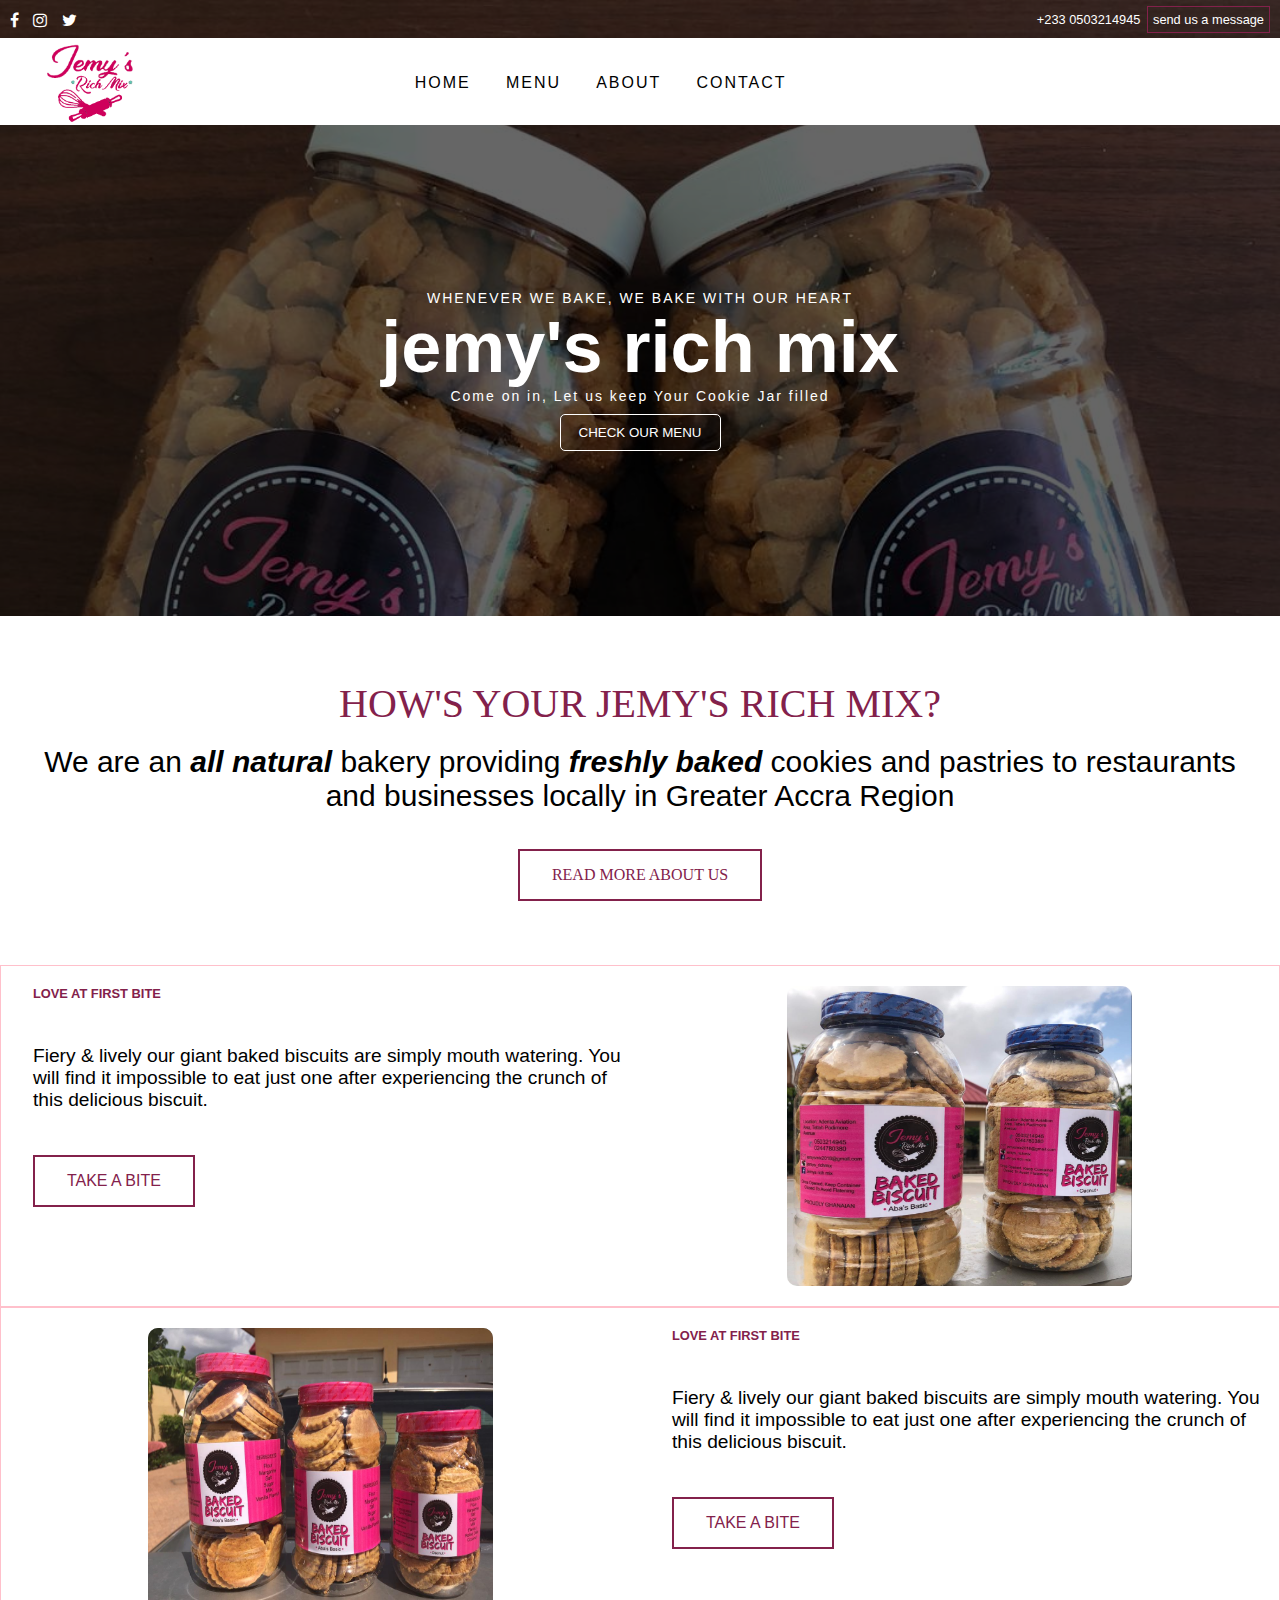
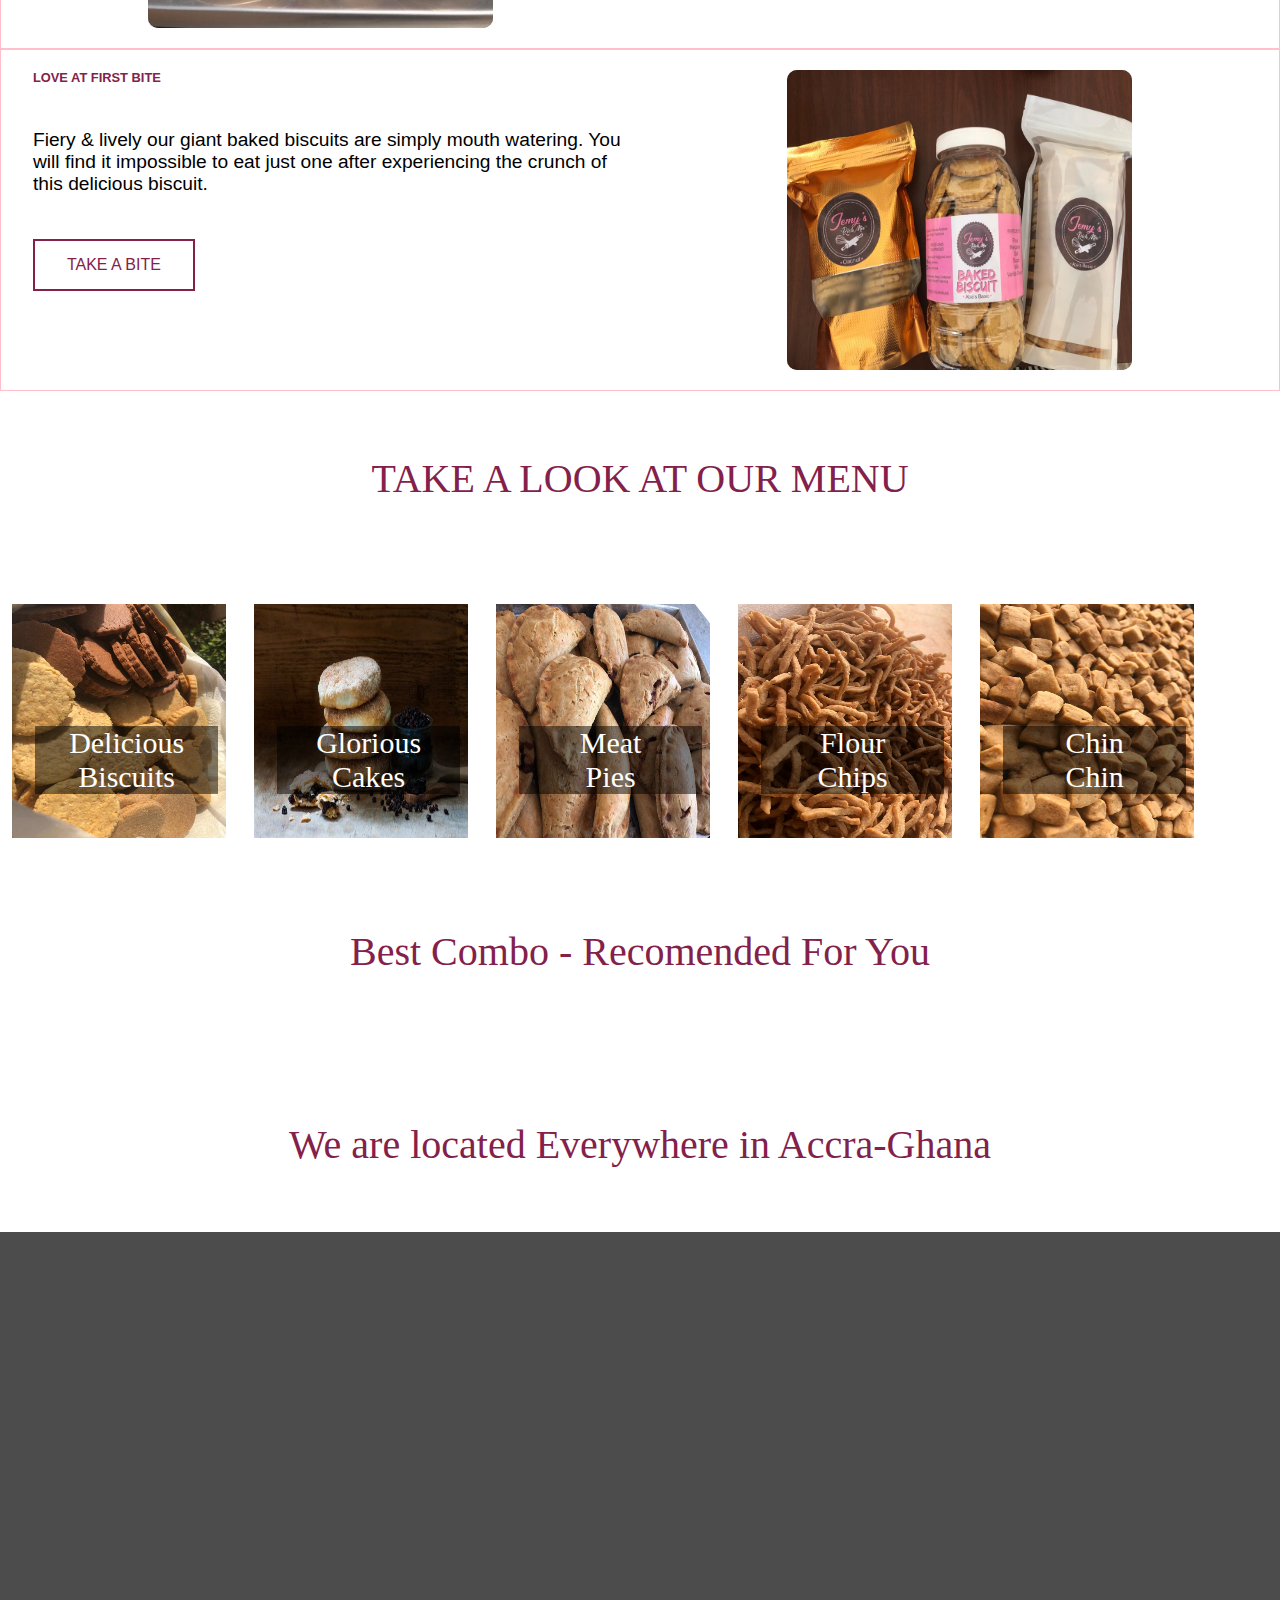
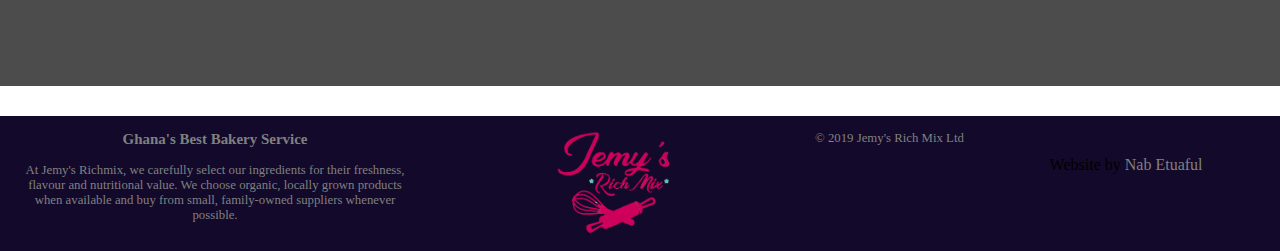
<file: index.html>
<!DOCTYPE html>
<html lang="en" dir="ltr">
  <head>
      <meta name="viewport" content="width=device-width, initial-scale=1.0">
    <meta charset="utf-8">
    <title>Jemy's Rich Mix : A Ghanaian Bakery Company</title>

    <!-- WARNING: PERSONAL -->
    <link rel="stylesheet" href="css/master.css">
    <link rel="stylesheet" media="screen and (max-width: 767px)" href="css/mobile.css" />
    <link rel="stylesheet" media="screen and (min-width: 768px)" href="css/desktop.css" />
    <link rel="stylesheet" href="https://cdnjs.cloudflare.com/ajax/libs/font-awesome/4.7.0/css/font-awesome.min.css">


    <!-- WARNING: JQUERY -->
    <script src="https://ajax.googleapis.com/ajax/libs/jquery/3.3.1/jquery.min.js"></script>


  </head>


  <body>
    <div class="nb-page-container" style="background-image: url(img/product.jpeg); background-repeat: no-repeat; background-size: 100%;">
      <header>
        <div class="nb-header-contact">

          <div class="top-header">
            <div class="nb-col-2 nb-left">
              <a href="https://www.facebook.com/JemysRichMix/"><i class="fa fa-facebook"></i> </a>
              <a href="https://www.instagram.com/jemys_richmix/"><i class="fa fa-instagram"></i> </a>
              <a href="https://www.facebook.com/JemysRichMix/"><i class="fa fa-twitter"></i> </a>

            </div>

            <div class="nb-col-2 nb-header-right">
              <a href="tel:0503214945">+233 0503214945</a>
              <a href="mailto:jemysmix2018@gmail.com" id="sendusamessage-txt">
                <span id="header-email-send">send</span>
                <span id="header-email-usa">us a</span>
                <span id="header-email-message">message</span>
              </a>
            </div>
          </div>

          <div class="main-header">

            <div class="nb-col-2">
              <div id="logo-box">
                <img class="logo-header" src="img/logo1.png" alt="Accra based Bakery">
              </div>
            </div>

            <div class="nb-col-2 nb-desktop" id="menu-lg">
              <ul>
                <a href="index.html">HOME</a>
                <a href="menu.htm">MENU</a>
                <a href="about.htm">ABOUT</a>
                <a href="contact.htm">CONTACT</a>
              </ul>
            </div>

            <!-- WARNING: mobile -->
            <div class="nb-col-2 nb-mobile" id="menu-sm">
              <ul>
                <li>  <i class="fa fa-bars menu-sm"></i> </li>
              </ul>
            </div>

          </div>

        </div>
      </header>


      <div class="first-row">
        <h6>WHENEVER WE BAKE, WE BAKE WITH OUR HEART</h6>
        <h1>jemy's rich mix</h1>
        <h6>Come on in, Let us keep Your Cookie Jar filled </h6>

        <input class="checkmenu-btn" type="submit"  value="CHECK OUR MENU">

      </div>

      <div class="nb-title">
        <h2>HOW'S YOUR JEMY'S RICH MIX?</h2> <br>
        <p>
          We are an <span>all natural</span> bakery providing <span>freshly baked</span> cookies and pastries to restaurants and businesses locally in Greater Accra Region
        </p>
        <br><br>
        <a href="#" class="myButton">READ MORE ABOUT US</a>
      </div>



      <!-- WARNING: MAIN CONTENTS -->
      <div class="second-row nb-desktop">

        <div class="nb-cols-2">
          <div class="nb-content-box">
            <h6>LOVE AT FIRST BITE</h6>
            <br><br>
            <p>
              Fiery & lively our giant baked biscuits are simply mouth watering. You will find it impossible to eat just one after experiencing the crunch of this delicious biscuit.
            </p>
            <br><br>
            <a href="menu.htm#chinchin-section" class="myButton">TAKE A BITE</a>
          </div>
        </div>

        <div class="nb-cols-2 nb-center-align">
          <img src="img/product1.jpeg" alt="">
        </div>

      </div>
      <div class="second-row nb-mobile">

        <div class="nb-cols-2 nb-center-align">
          <img src="img/product1.jpeg" alt="">
        </div>

        <div class="nb-cols-2">
          <div class="nb-content-box">
            <h6>LOVE AT FIRST BITE</h6>
            <br><br>
            <p>
              Fiery & lively our giant baked biscuits are simply mouth watering. You will find it impossible to eat just one after experiencing the crunch of this delicious biscuit.
            </p>
            <br><br>
            <a href="menu.htm#chinchin-section" class="myButton">TAKE A BITE</a>
          </div>
        </div>



      </div>


      <div class="second-row">
          <div class="nb-cols-2 nb-center-align">
            <img src="img/product2.jpeg" alt="">
          </div>

            <div class="nb-cols-2">
              <div class="nb-content-box">
                <h6>LOVE AT FIRST BITE</h6>
                <br><br>
                <p>
                  Fiery & lively our giant baked biscuits are simply mouth watering. You will find it impossible to eat just one after experiencing the crunch of this delicious biscuit.
                </p>
                <br><br>
                <a href="menu.htm#chinchin-section" class="myButton">TAKE A BITE</a>
              </div>
            </div>

      </div>

      <div class="second-row nb-desktop">

        <div class="nb-cols-2">
          <div class="nb-content-box">
            <h6>LOVE AT FIRST BITE</h6>
            <br><br>
            <p>
              Fiery & lively our giant baked biscuits are simply mouth watering. You will find it impossible to eat just one after experiencing the crunch of this delicious biscuit.
            </p>
            <br><br>
            <a href="menu.htm#chinchin-section" class="myButton">TAKE A BITE</a>
          </div>
        </div>

        <div class="nb-cols-2 nb-center-align">
          <img src="img/product6.jpeg" alt="">
        </div>

      </div>
      <div class="second-row nb-mobile">

        <div class="nb-cols-2 nb-center-align">
          <img src="img/product6.jpeg" alt="">
        </div>

        <div class="nb-cols-2">
          <div class="nb-content-box">
            <h6>LOVE AT FIRST BITE</h6>
            <br><br>
            <p>
              Fiery & lively our giant baked biscuits are simply mouth watering. You will find it impossible to eat just one after experiencing the crunch of this delicious biscuit.
            </p>
            <br><br>
            <a href="menu.htm#chinchin-section" class="myButton">TAKE A BITE</a>
          </div>
        </div>



      </div>


      <div class="nb-title">
        <h2>TAKE A LOOK AT OUR MENU</h2> <br>
      </div>
      <div class="category-box">

        <div class="nb-col-5" onclick="window.location='menu.htm';">
          <img src="img/category/biscuit.jpeg" alt="">
          <span class="category-txt">
            Delicious <br>
            Biscuits
          </span>
        </div>
        <div class="nb-col-5" onclick="window.location='menu.htm';">
          <img src="img/category/cat-2.jpg" alt="">
          <span class="category-txt">
            Glorious <br>
            Cakes
          </span>
        </div>
        <div class="nb-col-5" onclick="window.location='menu.htm';">
          <img src="img/category/meatpie.jpeg" alt="">
          <span class="category-txt">
            Meat <br>
            Pies
          </span>
        </div>
        <div class="nb-col-5" onclick="window.location='menu.htm';">
          <img src="img/category/flourchips.jpeg" alt="">
          <span class="category-txt">
            Flour <br>
            Chips
          </span>
        </div>
        <div class="nb-col-5" onclick="window.location='menu.htm';">
          <img src="img/category/chinchin.jpeg" alt="">
          <span class="category-txt">
            Chin <br>
            Chin
          </span>
        </div>

      </div>

      <div class="nb-title">
        <h2>Best Combo - Recomended For You</h2> <br>
      </div>

      <div class="nb-title">
        <h2>We are located Everywhere in Accra-Ghana</h2>
      </div>

      <div class="map-box">
        <iframe src="https://www.google.com/maps/embed?pb=!1m18!1m12!1m3!1d254133.52436411314!2d-0.31981623688939187!3d5.591192094041994!2m3!1f0!2f0!3f0!3m2!1i1024!2i768!4f13.1!3m3!1m2!1s0xfdf9084b2b7a773%3A0xbed14ed8650e2dd3!2sAccra!5e0!3m2!1sen!2sgh!4v1555765546905!5m2!1sen!2sgh" width="100%" height="450" frameborder="0" style="border:0" allowfullscreen></iframe>
      </div>


    </div>

    <footer>
      <div class="n-col-4 n-footer-col">
        <h3>Ghana's Best Bakery Service</h3>
        <br>
        <p>
          At Jemy's Richmix, we carefully select our ingredients for their
          freshness, flavour and nutritional value. We choose organic, locally
          grown products when available and buy from small, family-owned
          suppliers whenever possible.
        </p>
      </div>
      <div class="n-col-4 n-footer-col">
        <img src="img/logo1.png" alt="Best Ghanain Bakery Service">
      </div>
      <div class="n-col-4 n-footer-col">
          <span class="copyright-txt">&copy; 2019 Jemy's Rich Mix Ltd</span>
      </div>
      <div class="copyright-box">

        <span class="nabetuaful-txt">Website by <a href="nabetuaful.com">Nab Etuaful</a></span>
      </div>

    </footer>




























    <!-- WARNING: BUY-FORMS -->
    <script type="text/javascript">var submitted=false;</script>
    <iframe name="hidden_iframe" id="hidden_iframe" style="display:none;"
    onload="if(submitted) {window.location='thankyou.htm';}"></iframe>
    <div class="customer-forms">
      <i class="fa fa-times closeBtn" onclick="closeBilling()"></i>

      <h2 style="text-align:center; font-weight: 400;">Billing Information</h2>
      <p style="text-align:center; font-weight: 400;">
        Please Fill in this form for us to be able to reach you.
      </p>
      <form class="cutomer-billing-form" action="https://docs.google.com/forms/d/e/1FAIpQLSdLedcYnRbxPk-PsgHMCrVn12czB4fbNOeipPDeDRcftu9EdQ/formResponse" method="post" target="hidden_iframe" onsubmit="submitted=true;">

        <input placeholder="Name"class="clear-txt" type="text" name="entry.2005620554" required>  <br><br>

        <input placeholder="Email" class="clear-txt" type="email" name="entry.1045781291" required> <br><br>

        <input placeholder="Contact Number" class="clear-txt" type="number" name="entry.1166974658"> <br><br>

        <textarea placeholder="Do you have any questions or want to make a comment?"class="clear-txt" name="entry.839337160" rows="10" cols="30"> </textarea>
          <br> <br>
          <div style="text-align: center;">
            <input type="submit" value="Submit">
          </div>
      </form>


    </div>

    <!-- WARNING: SMALL SCREEN MENU -->
    <div class="menu-box nb-mobile">
      <i class="fa fa-times closeBtn" onclick="closeMenu()"></i>
      <ul>
        <a href="index.html"><li>HOME</li></a>
        <a href="menu.htm"><li>MENU</li></a>
        <a href="about.htm"><li>ABOUT</li></a>
        <a href="contact.htm"><li>CONTACT</li></a>
      </ul>
    </div>

    <script type="text/javascript" src="js/style-interval.js"></script>
    <script type="text/javascript" src="js/nb-scrollfix.js"></script>
    <script type="text/javascript" src="js/nb-header.js"></script>
    <script type="text/javascript" src="js/security.js"></script>
  </body>


</html>
</file>
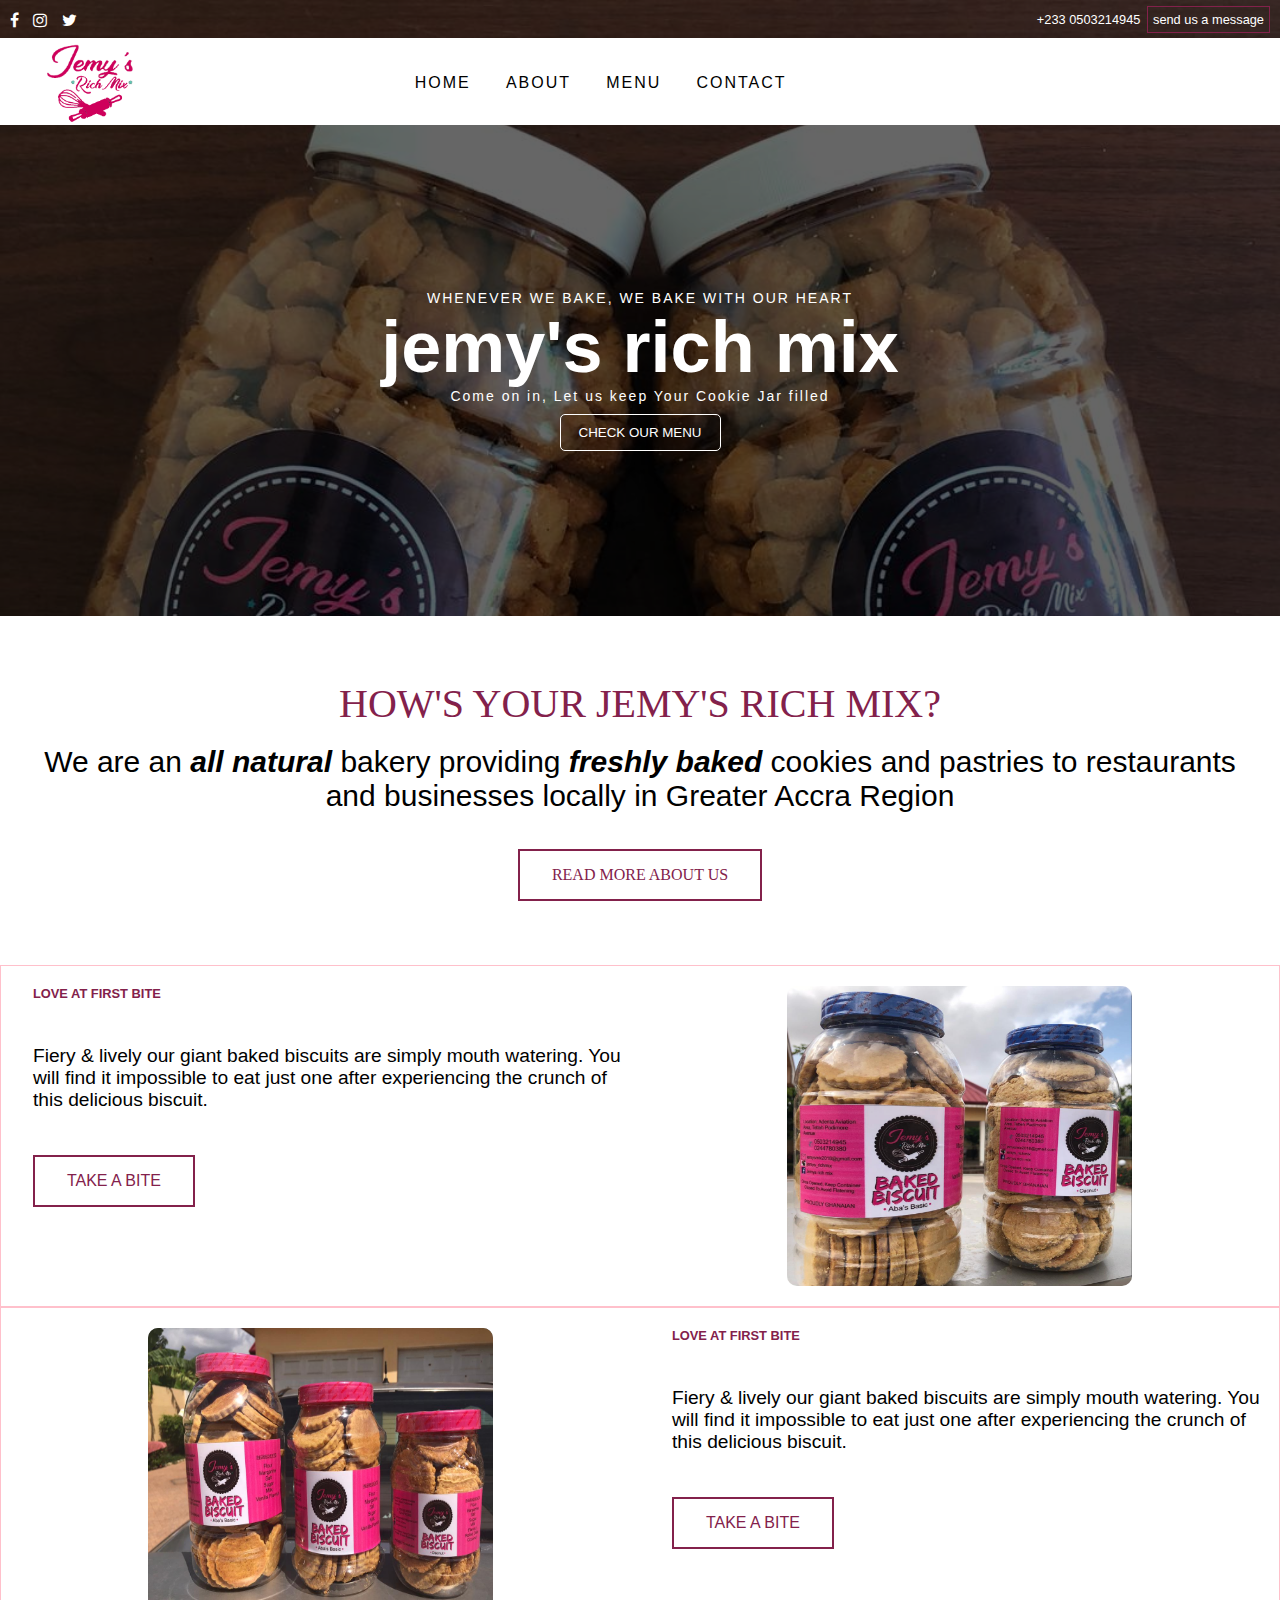
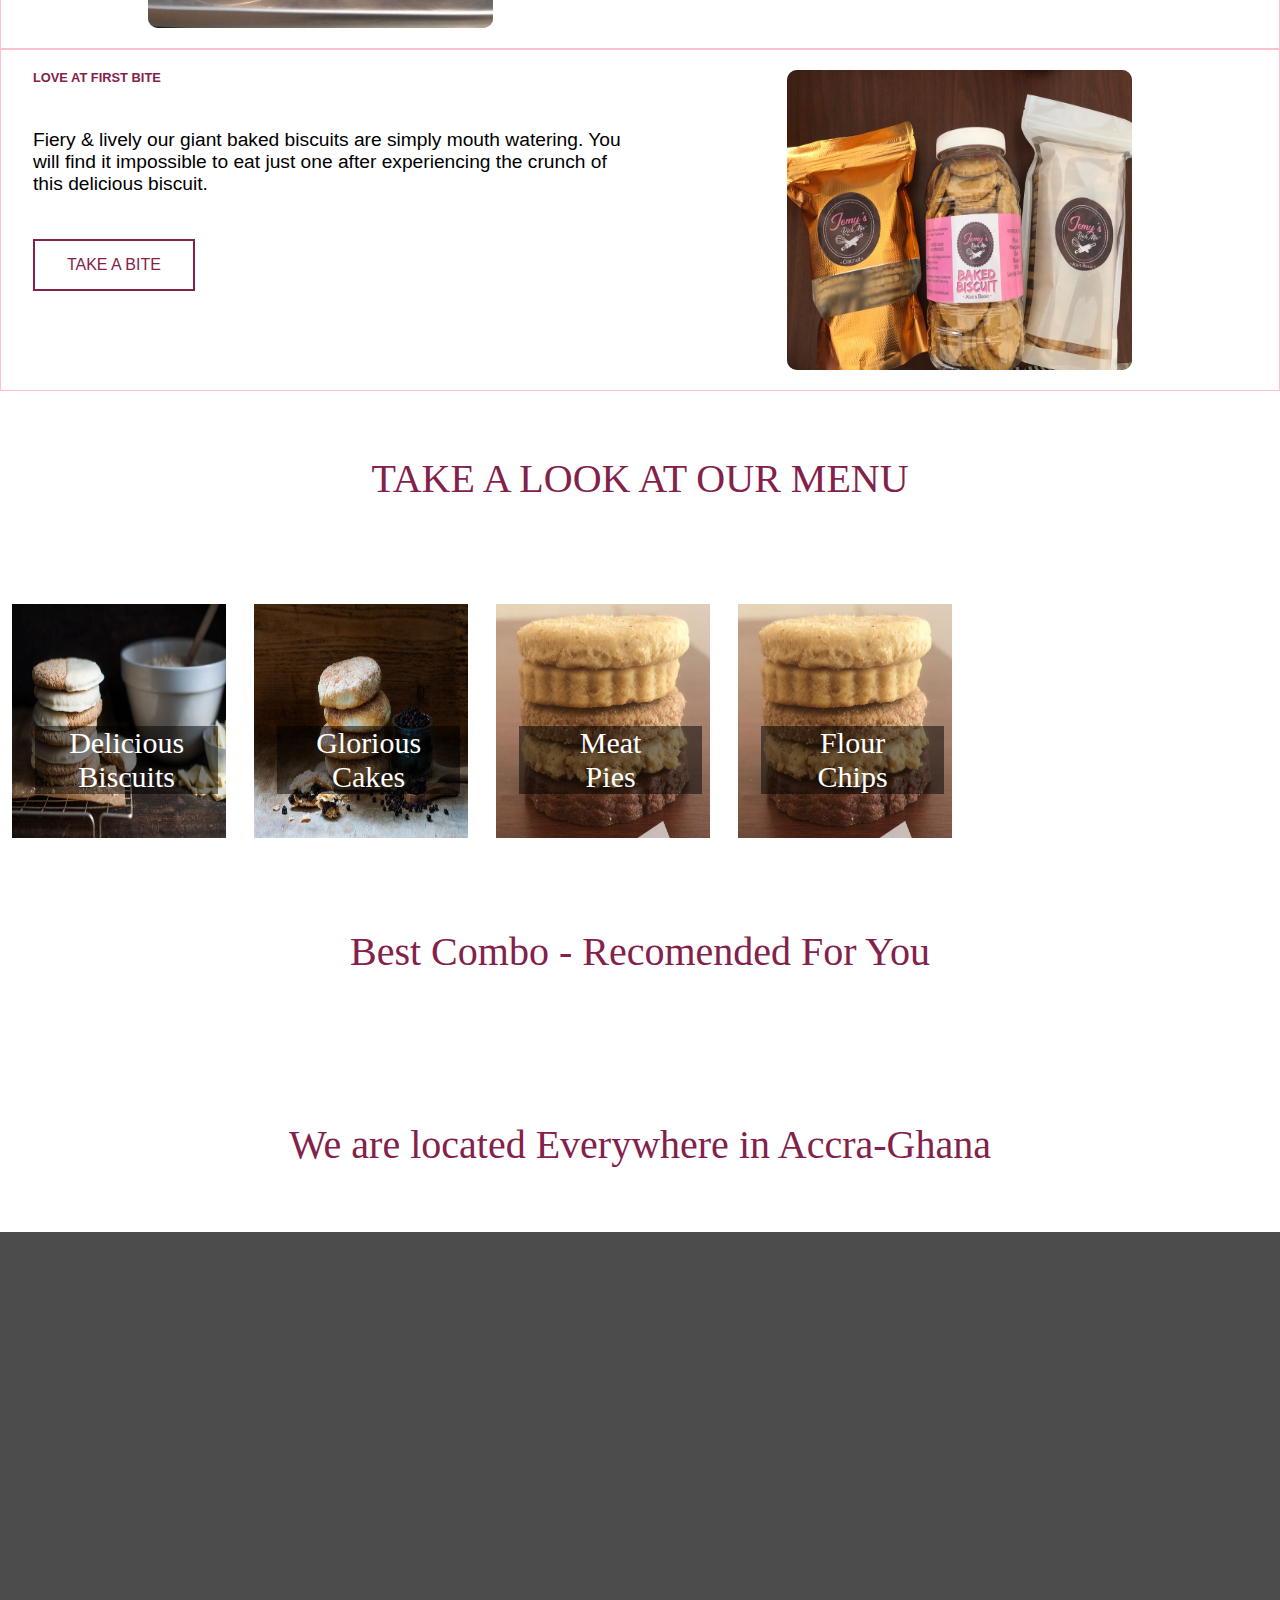
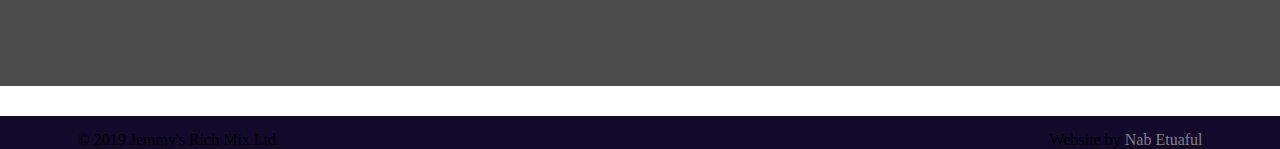
<file: contact.htm>
<!DOCTYPE html>
<html lang="en" dir="ltr">
  <head>
      <meta name="viewport" content="width=device-width, initial-scale=1.0">
    <meta charset="utf-8">
    <title>Jemy's Rich Mix : A Ghanaian Bakery Company</title>

    <!-- WARNING: PERSONAL -->
    <link rel="stylesheet" href="css/master.css">
    <link rel="stylesheet" media="screen and (max-width: 767px)" href="css/mobile.css" />
    <link rel="stylesheet" media="screen and (min-width: 768px)" href="css/desktop.css" />
    <link rel="stylesheet" href="https://cdnjs.cloudflare.com/ajax/libs/font-awesome/4.7.0/css/font-awesome.min.css">


    <!-- WARNING: JQUERY -->
    <script src="https://ajax.googleapis.com/ajax/libs/jquery/3.3.1/jquery.min.js"></script>


  </head>


  <body>
    <div class="nb-page-container" style="background-image: url(img/product.jpeg); background-repeat: no-repeat; background-size: 100%;">
      <header>
        <div class="nb-header-contact">

          <div class="top-header">
            <div class="nb-col-2 nb-left">
              <a href="https://www.facebook.com/JemysRichMix/"><i class="fa fa-facebook"></i> </a>
              <a href="https://www.instagram.com/jemys_richmix/"><i class="fa fa-instagram"></i> </a>
              <a href="https://www.facebook.com/JemysRichMix/"><i class="fa fa-twitter"></i> </a>

            </div>

            <div class="nb-col-2 nb-header-right">
              <a href="tel:0503214945">+233 0503214945</a>
              <a href="mailto:jemysmix2018@gmail.com" id="sendusamessage-txt">
                <span id="header-email-send">send</span>
                <span id="header-email-usa">us a</span>
                <span id="header-email-message">message</span>
              </a>
            </div>
          </div>

          <div class="main-header">

            <div class="nb-col-2">
              <div id="logo-box">
                <img class="logo-header" src="img/logo1.png" alt="Accra based Bakery">
              </div>
            </div>

            <div class="nb-col-2 nb-desktop" id="menu-lg">
              <ul>
                <a href="index.html">HOME</a>
                <a href="about.htm">ABOUT</a>
                <a href="menu.htm">MENU</a>
                <a href="contact.htm">CONTACT</a>
              </ul>
            </div>

            <!-- WARNING: mobile -->
            <div class="nb-col-2 nb-mobile" id="menu-sm">
              <ul>
                <li>  <i class="fa fa-bars menu-sm"></i> </li>
              </ul>
            </div>

          </div>

        </div>
      </header>


      <div class="first-row">
        <h6>WHENEVER WE BAKE, WE BAKE WITH OUR HEART</h6>
        <h1>jemy's rich mix</h1>
        <h6>Come on in, Let us keep Your Cookie Jar filled </h6>

        <input class="checkmenu-btn" type="submit"  value="CHECK OUR MENU">

      </div>

      <div class="nb-title">
        <h2>HOW'S YOUR JEMY'S RICH MIX?</h2> <br>
        <p>
          We are an <span>all natural</span> bakery providing <span>freshly baked</span> cookies and pastries to restaurants and businesses locally in Greater Accra Region
        </p>
        <br><br>
        <a href="#" class="myButton">READ MORE ABOUT US</a>
      </div>



      <!-- WARNING: MAIN CONTENTS -->
      <div class="second-row nb-desktop">

        <div class="nb-cols-2">
          <div class="nb-content-box">
            <h6>LOVE AT FIRST BITE</h6>
            <br><br>
            <p>
              Fiery & lively our giant baked biscuits are simply mouth watering. You will find it impossible to eat just one after experiencing the crunch of this delicious biscuit.
            </p>
            <br><br>
            <a href="#" class="myButton">TAKE A BITE</a>
          </div>
        </div>

        <div class="nb-cols-2 nb-center-align">
          <img src="img/product1.jpeg" alt="">
        </div>

      </div>
      <div class="second-row nb-mobile">

        <div class="nb-cols-2 nb-center-align">
          <img src="img/product1.jpeg" alt="">
        </div>

        <div class="nb-cols-2">
          <div class="nb-content-box">
            <h6>LOVE AT FIRST BITE</h6>
            <br><br>
            <p>
              Fiery & lively our giant baked biscuits are simply mouth watering. You will find it impossible to eat just one after experiencing the crunch of this delicious biscuit.
            </p>
            <br><br>
            <a href="#" class="myButton">TAKE A BITE</a>
          </div>
        </div>



      </div>


      <div class="second-row">
          <div class="nb-cols-2 nb-center-align">
            <img src="img/product2.jpeg" alt="">
          </div>

            <div class="nb-cols-2">
              <div class="nb-content-box">
                <h6>LOVE AT FIRST BITE</h6>
                <br><br>
                <p>
                  Fiery & lively our giant baked biscuits are simply mouth watering. You will find it impossible to eat just one after experiencing the crunch of this delicious biscuit.
                </p>
                <br><br>
                <a href="#" class="myButton">TAKE A BITE</a>
              </div>
            </div>

      </div>

      <div class="second-row nb-desktop">

        <div class="nb-cols-2">
          <div class="nb-content-box">
            <h6>LOVE AT FIRST BITE</h6>
            <br><br>
            <p>
              Fiery & lively our giant baked biscuits are simply mouth watering. You will find it impossible to eat just one after experiencing the crunch of this delicious biscuit.
            </p>
            <br><br>
            <a href="#" class="myButton">TAKE A BITE</a>
          </div>
        </div>

        <div class="nb-cols-2 nb-center-align">
          <img src="img/product6.jpeg" alt="">
        </div>

      </div>
      <div class="second-row nb-mobile">

        <div class="nb-cols-2 nb-center-align">
          <img src="img/product6.jpeg" alt="">
        </div>

        <div class="nb-cols-2">
          <div class="nb-content-box">
            <h6>LOVE AT FIRST BITE</h6>
            <br><br>
            <p>
              Fiery & lively our giant baked biscuits are simply mouth watering. You will find it impossible to eat just one after experiencing the crunch of this delicious biscuit.
            </p>
            <br><br>
            <a href="#" class="myButton">TAKE A BITE</a>
          </div>
        </div>



      </div>


      <div class="nb-title">
        <h2>TAKE A LOOK AT OUR MENU</h2> <br>
      </div>
      <div class="category-box">

        <div class="nb-col-5">
          <img src="img/category/cat-1.jpg" alt="">
          <span class="category-txt">
            Delicious <br>
            Biscuits
          </span>
        </div>
        <div class="nb-col-5">
          <img src="img/category/cat-2.jpg" alt="">
          <span class="category-txt">
            Glorious <br>
            Cakes
          </span>
        </div>
        <div class="nb-col-5">
          <img src="img/category/product11.jpeg" alt="">
          <span class="category-txt">
            Meat <br>
            Pies
          </span>
        </div>
        <div class="nb-col-5">
          <img src="img/category/product11.jpeg" alt="">
          <span class="category-txt">
            Flour <br>
            Chips
          </span>
        </div>

      </div>

      <div class="nb-title">
        <h2>Best Combo - Recomended For You</h2> <br>
      </div>

      <div class="nb-title">
        <h2>We are located Everywhere in Accra-Ghana</h2>
      </div>

      <div class="map-box">
        <iframe src="https://www.google.com/maps/embed?pb=!1m18!1m12!1m3!1d254133.52436411314!2d-0.31981623688939187!3d5.591192094041994!2m3!1f0!2f0!3f0!3m2!1i1024!2i768!4f13.1!3m3!1m2!1s0xfdf9084b2b7a773%3A0xbed14ed8650e2dd3!2sAccra!5e0!3m2!1sen!2sgh!4v1555765546905!5m2!1sen!2sgh" width="100%" height="450" frameborder="0" style="border:0" allowfullscreen></iframe>
      </div>


    </div>

    <footer>
      <div class="copyright-box">
        <span class="copyright-txt">&copy; 2019 Jemmy's Rich Mix Ltd</span>
        <span class="nabetuaful-txt">Website by <a href="nabetuaful.com">Nab Etuaful</a></span>
      </div>

    </footer>




























    <!-- WARNING: BUY-FORMS -->
    <script type="text/javascript">var submitted=false;</script>
    <iframe name="hidden_iframe" id="hidden_iframe" style="display:none;"
    onload="if(submitted) {window.location='thankyou.htm';}"></iframe>
    <div class="customer-forms">
      <i class="fa fa-times closeBtn" onclick="closeBilling()"></i>

      <h2 style="text-align:center; font-weight: 400;">Billing Information</h2>
      <p style="text-align:center; font-weight: 400;">
        Please Fill in this form for us to be able to reach you.
      </p>
      <form class="cutomer-billing-form" action="https://docs.google.com/forms/d/e/1FAIpQLSdLedcYnRbxPk-PsgHMCrVn12czB4fbNOeipPDeDRcftu9EdQ/formResponse" method="post" target="hidden_iframe" onsubmit="submitted=true;">

        <input placeholder="Name"class="clear-txt" type="text" name="entry.2005620554" required>  <br><br>

        <input placeholder="Email" class="clear-txt" type="email" name="entry.1045781291" required> <br><br>

        <input placeholder="Contact Number" class="clear-txt" type="number" name="entry.1166974658"> <br><br>

        <textarea placeholder="Do you have any questions or want to make a comment?"class="clear-txt" name="entry.839337160" rows="10" cols="30"> </textarea>
          <br> <br>
          <div style="text-align: center;">
            <input type="submit" value="Submit">
          </div>
      </form>


    </div>

    <!-- WARNING: SMALL SCREEN MENU -->
    <div class="menu-box nb-mobile">
      <i class="fa fa-times closeBtn" onclick="closeMenu()"></i>
      <ul>
        <a href="index.html"><li>Home</li></a>
        <a href="about.htm"><li>ABOUT</li></a>
        <a href="menu.htm"><li>MENU</li></a>
        <a href="contact.htm"><li>CONTACT</li></a>
      </ul>
    </div>

    <script type="text/javascript" src="js/style-interval.js"></script>
    <script type="text/javascript" src="js/nb-scrollfix.js"></script>
    <script type="text/javascript" src="js/nb-header.js"></script>
    <script type="text/javascript" src="js/security.js"></script>
  </body>


</html>
</file>
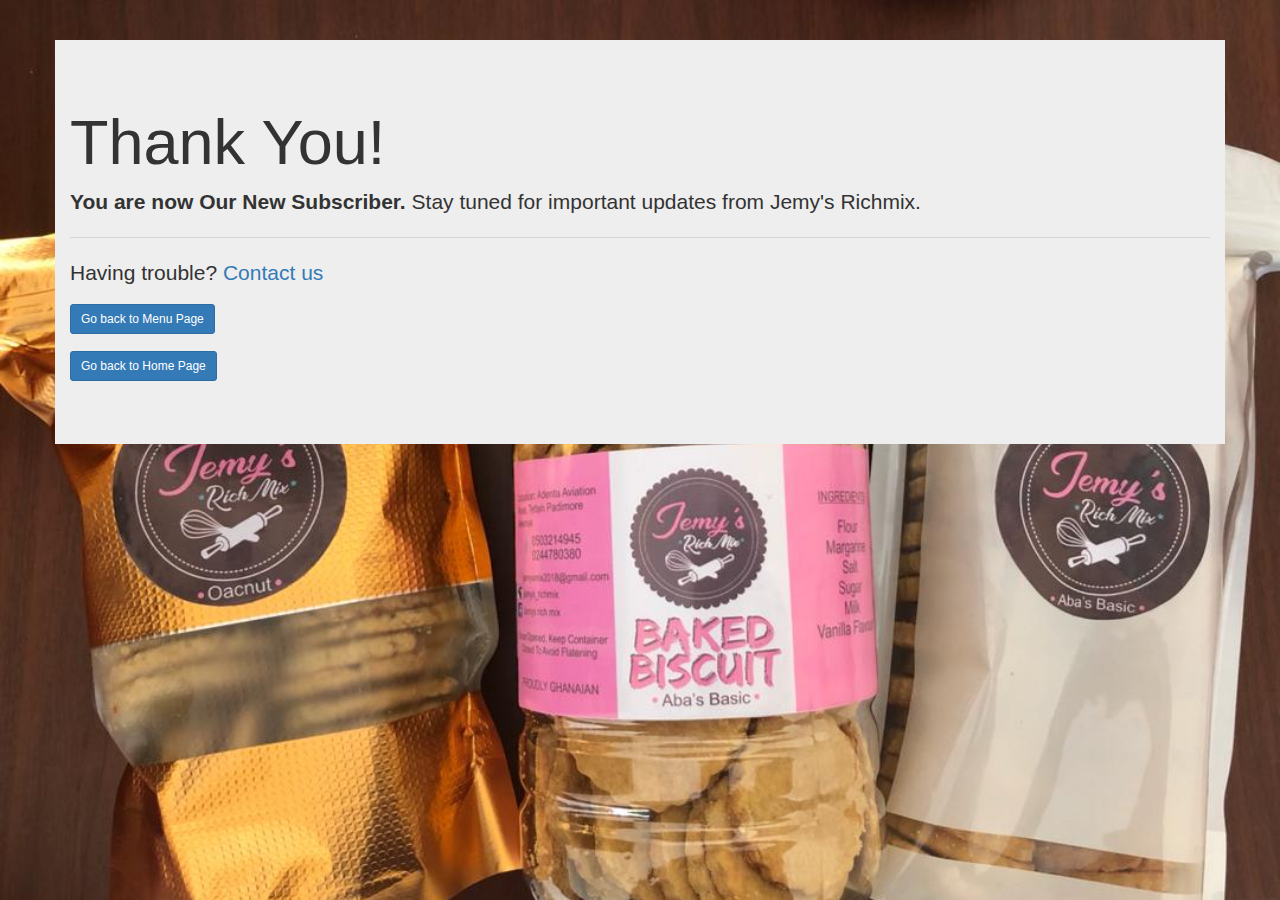
<file: email-confirmed.html>
<!DOCTYPE html>
<html lang="en" dir="ltr">
  <head>
    <meta name="viewport" content="width=device-width, initial-scale=1.0">
    <meta charset="utf-8">
    <title>Bakery Service in Ghana: Jemy's Rich Mix</title>

    <!-- WARNING: PERSONAL -->
    <link rel="stylesheet" href="css/master.css">
    <link rel="stylesheet" media="screen and (max-width: 767px)" href="css/mobile.css" />
    <link rel="stylesheet" media="screen and (min-width: 768px)" href="css/desktop.css" />
    <link rel="stylesheet" href="https://cdnjs.cloudflare.com/ajax/libs/font-awesome/4.7.0/css/font-awesome.min.css">


    <link rel="stylesheet" href="https://maxcdn.bootstrapcdn.com/bootstrap/3.4.0/css/bootstrap.min.css">
    <script src="https://ajax.googleapis.com/ajax/libs/jquery/3.3.1/jquery.min.js"></script>
    <script src="https://maxcdn.bootstrapcdn.com/bootstrap/3.4.0/js/bootstrap.min.js"></script>

    <style>
      body{
        height: 100%;
        background-image: url(img/product6.jpeg);
        background-repeat: no-repeat;
        background-size: 100%;
      }
    </style>
  </head>


  <body>
    <br><br>
    <div class="jumbotron text-xs-center container">
      <h1 class="display-3">Thank You!</h1>
      <p class="lead"><strong>You are now Our New Subscriber.</strong> Stay tuned for important updates from Jemy's Richmix.</p>
      <hr>
      <p>
        Having trouble? <a href="mailto:jemysmix2018@gmail.com">Contact us</a>
      </p>
      <p class="lead">
        <a class="btn btn-primary btn-sm" href="menu.htm" role="button">Go back to Menu Page</a>
      </p>
      <p class="lead">
        <a class="btn btn-primary btn-sm" href="index.html" role="button">Go back to Home Page</a>
      </p>
    </div>


    </div>



    <script type="text/javascript" src="js/style-interval.js"></script>
    <script type="text/javascript" src="js/nb-scrollfix.js"></script>
    <script type="text/javascript" src="js/nb-header.js"></script>
  </body>


</html>
</file>
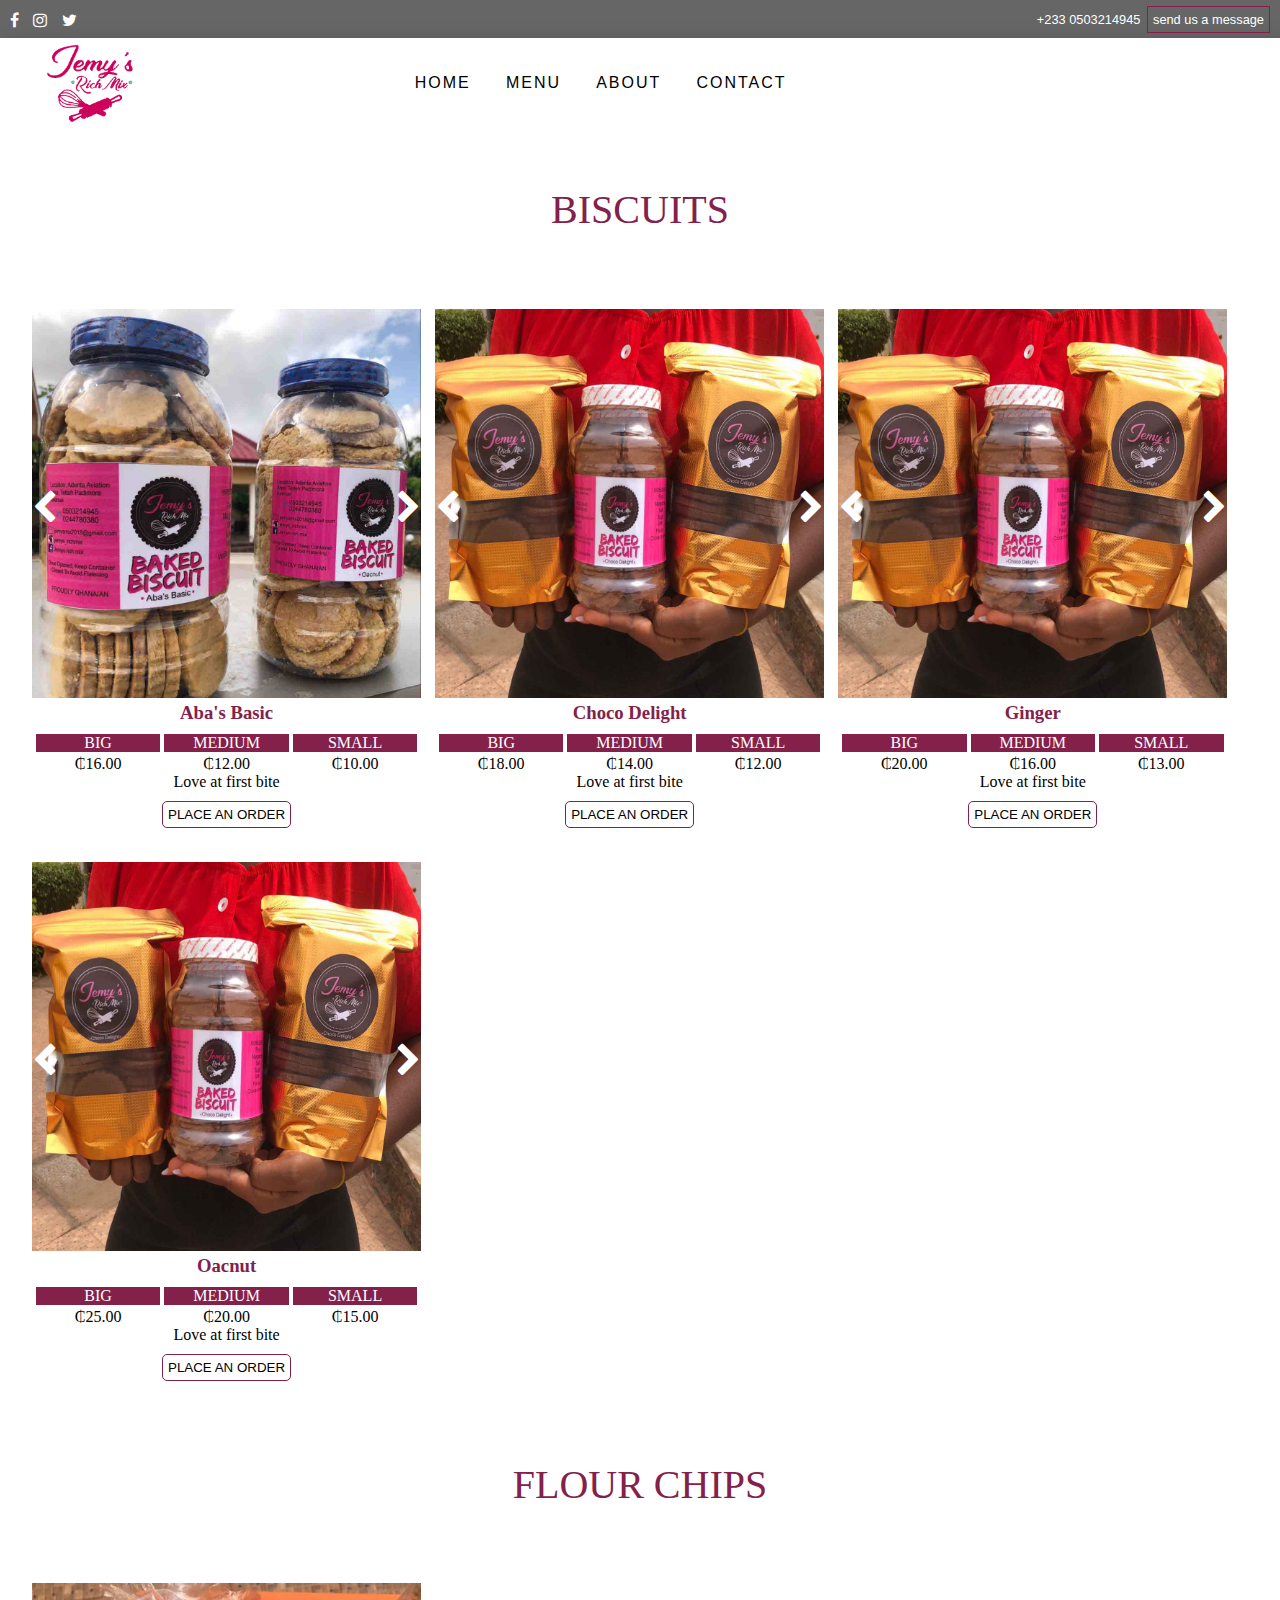
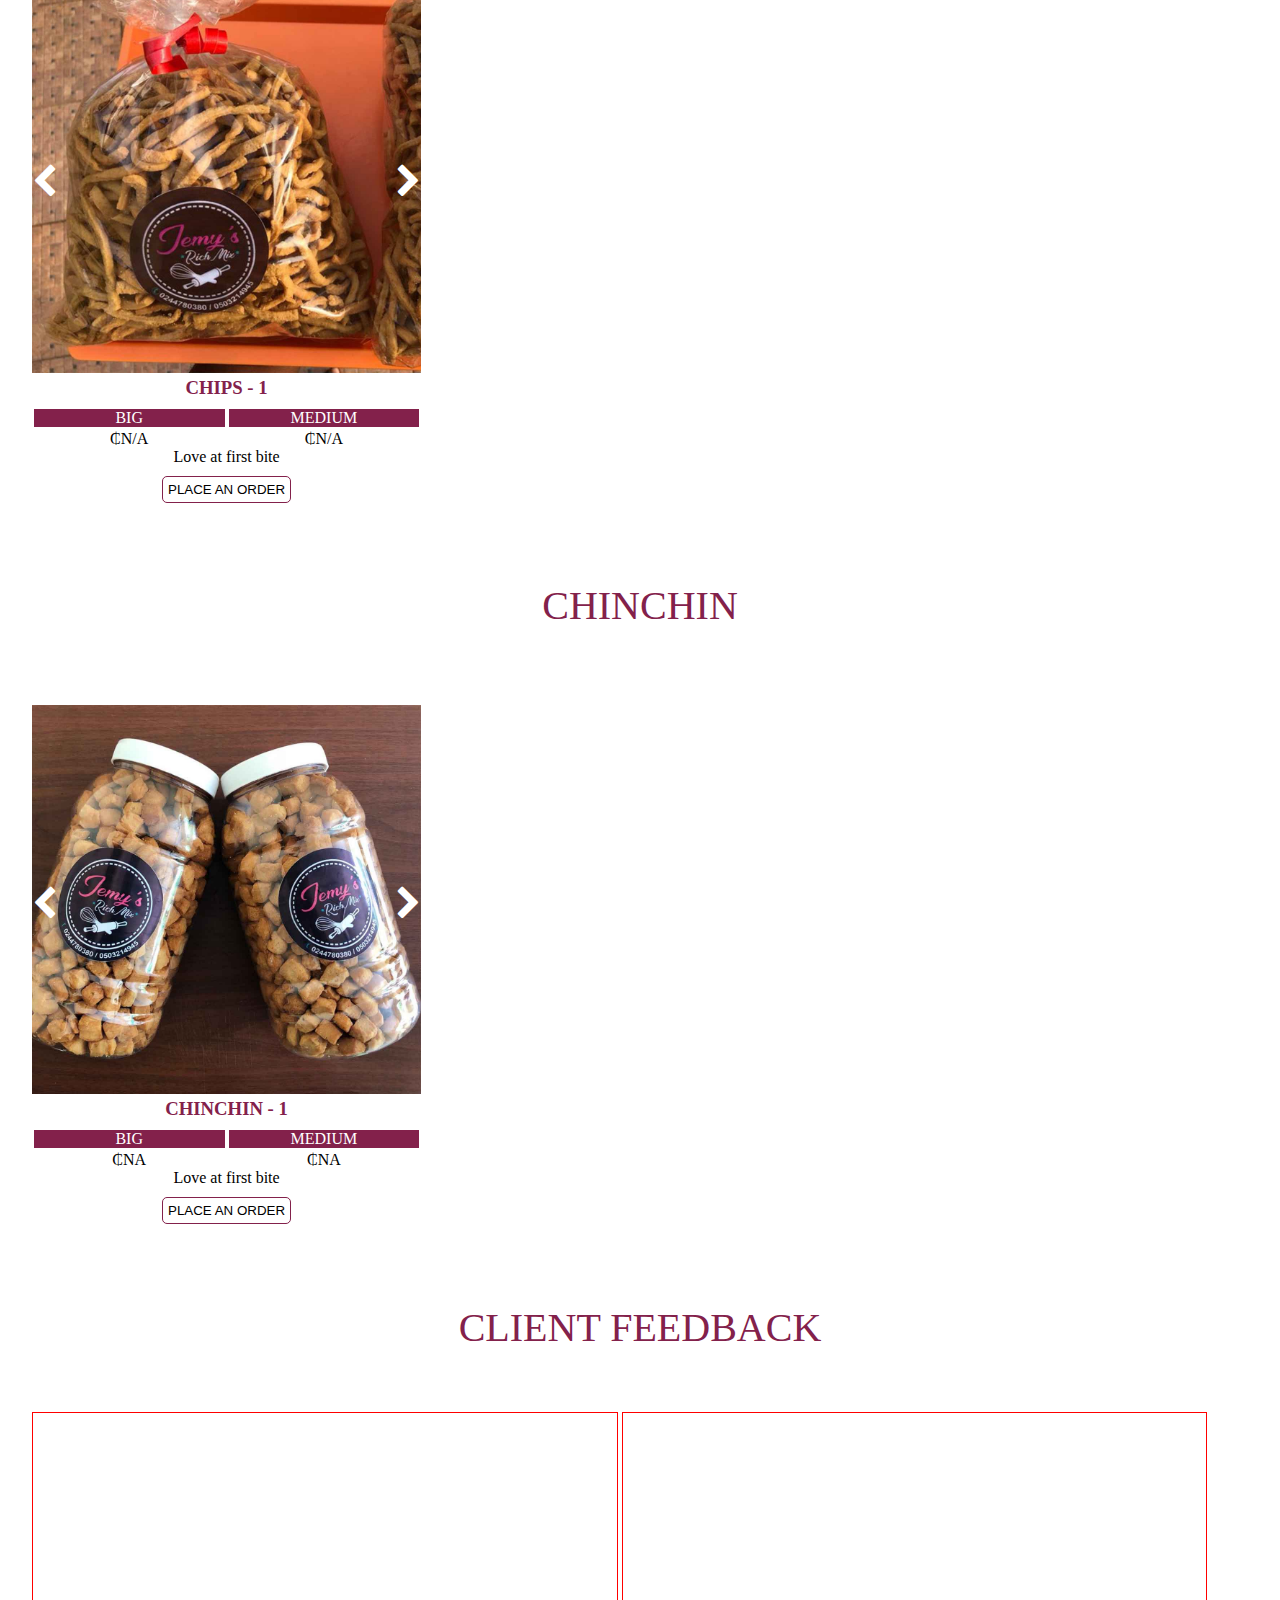
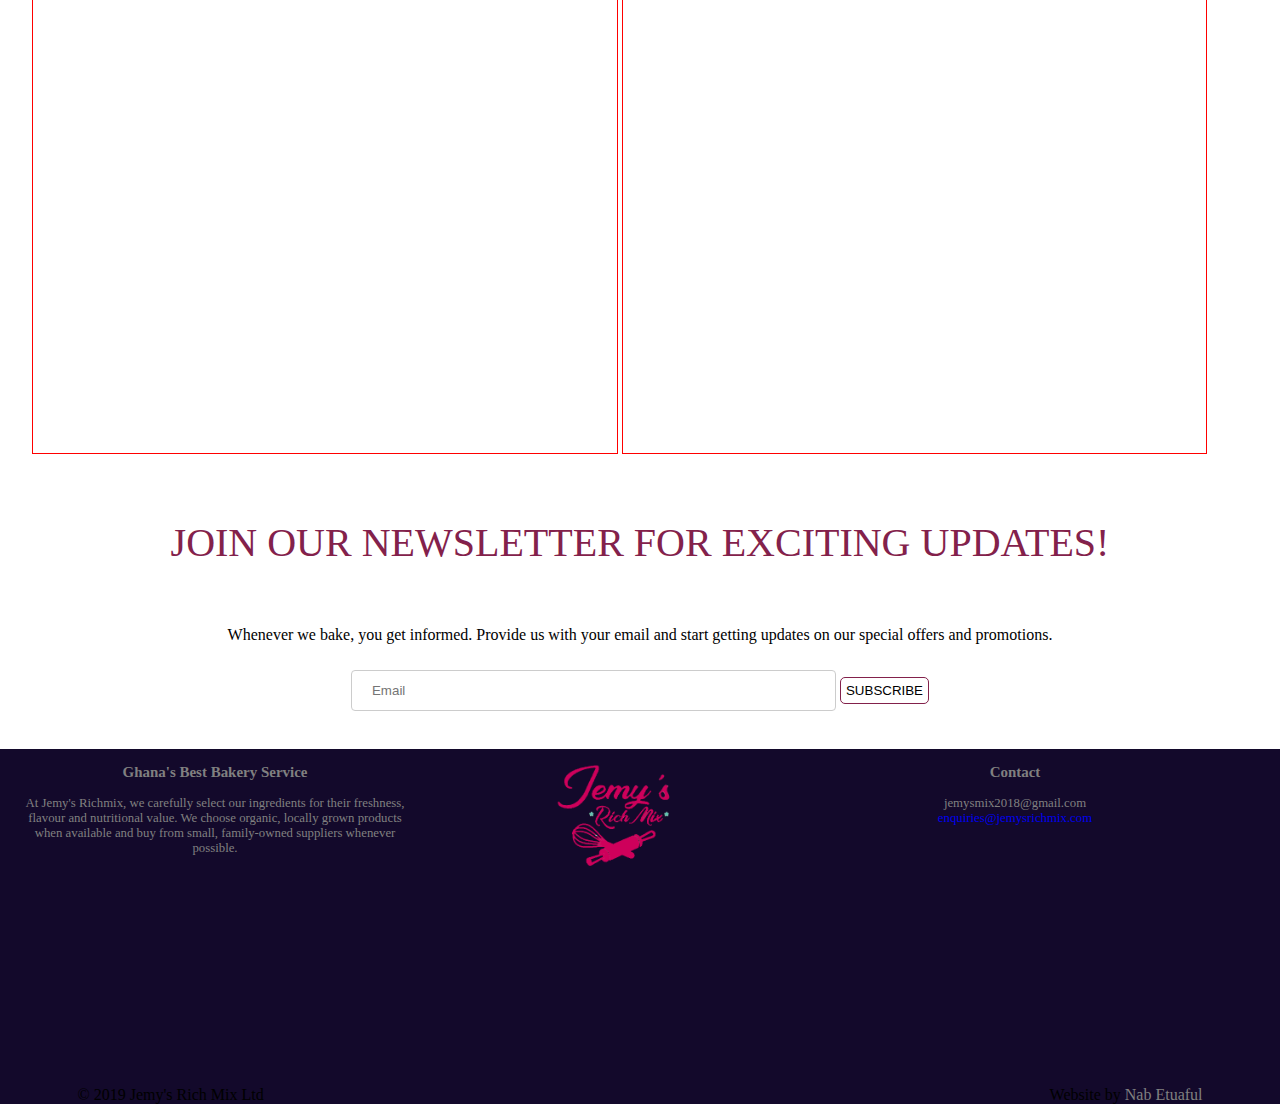
<file: menu.htm>
<!DOCTYPE html>
<html lang="en" dir="ltr">
  <head>
      <meta name="viewport" content="width=device-width, initial-scale=1.0">
    <meta charset="utf-8">
    <title>Jemy's Rich Mix : A Ghanaian Bakery Company</title>

    <!-- WARNING: PERSONAL -->
    <link rel="stylesheet" href="css/master.css">
    <link rel="stylesheet" media="screen and (max-width: 767px)" href="css/mobile.css" />
    <link rel="stylesheet" media="screen and (min-width: 768px)" href="css/desktop.css" />
    <link rel="stylesheet" href="css/newmenu.css">
    <link rel="stylesheet" href="https://cdnjs.cloudflare.com/ajax/libs/font-awesome/4.7.0/css/font-awesome.min.css">


    <!-- WARNING: JQUERY -->
    <script src="https://ajax.googleapis.com/ajax/libs/jquery/3.3.1/jquery.min.js"></script>


  </head>


  <body>
    <div class="nb-page-container">
      <header>
        <div class="nb-header-contact">

          <div class="top-header">
            <div class="nb-col-2 nb-left">
              <a href="https://www.facebook.com/JemysRichMix/"><i class="fa fa-facebook"></i> </a>
              <a href="https://www.instagram.com/jemys_richmix/"><i class="fa fa-instagram"></i> </a>
              <a href="https://www.facebook.com/JemysRichMix/"><i class="fa fa-twitter"></i> </a>

            </div>

            <div class="nb-col-2 nb-header-right">
              <a href="tel:0503214945">+233 0503214945</a>
              <a href="mailto:jemysmix2018@gmail.com" id="sendusamessage-txt">
                <span id="header-email-send">send</span>
                <span id="header-email-usa">us a</span>
                <span id="header-email-message">message</span>
              </a>
            </div>
          </div>

          <div class="main-header">

            <div class="nb-col-2">
              <div id="logo-box">
                <img class="logo-header" src="img/logo1.png" alt="Accra based Bakery">
              </div>
            </div>

            <div class="nb-col-2 nb-desktop" id="menu-lg">
              <ul>
                <a href="index.html">HOME</a>
                <a href="menu.htm">MENU</a>
                <a href="about.htm">ABOUT</a>
                <a href="contact.htm">CONTACT</a>
              </ul>
            </div>

            <!-- WARNING: mobile -->
            <div class="nb-col-2 nb-mobile" id="menu-sm">
              <ul>
                <li>  <i class="fa fa-bars menu-sm"></i> </li>
              </ul>
            </div>

          </div>

        </div>
      </header>

      <div class="m-container">

        <div class="nb-title">
          <h2>BISCUITS</h2>
        </div>
        <!-- WARNING: PRODUCT - BISCUITS -->
        <div class="m-product-box">

          <div class="m-img-box">
            <img class="slider-img loader" src="img/product/abasbasic.jpg" alt="Best Bakery Service in Ghana">
            <img class="slider-imgg hide-img" src="img/product/abasbasic-1.jpg" alt="Best Bakery Service in Ghana">
          </div>


          <!-- WARNING: FLOAT BUTTON -->
          <div class="float-btn-box">
            <a type="button" class="float-btn" onclick="showBilling()">PLACE AN ORDER</a>
          </div>

          <div class="m-product-arrow-box">
            <span class="m-left-arrow menu-slider-left"><i class="fa fa-chevron-left" aria-hidden="true"></i></span>
            <span class="m-right-arrow menu-slider-right"><i class="fa fa-chevron-right" aria-hidden="true"></i></span>
          </div>

          <div class="m-product-about">
            <h3>Aba's Basic</h3>
            <p>
              <div class="m-col-4">
                <span>BIG</span>
                <i class="m-price-txt">&#8373;16.00</i>
              </div>
              <div class="m-col-4">
                <span>MEDIUM</span>
                <i class="m-price-txt">&#8373;12.00</i>
              </div>
              <div class="m-col-4">
                <span>SMALL</span>
                <i class="m-price-txt">&#8373;10.00</i>
              </div>
            Love at first bite
            </p>
            <button type="button" class="m-product-btn mobile-show" onclick="showBilling()">PLACE AN ORDER</button>
          </div>



        </div>

        <!-- WARNING: PRODUCT - BISCUITS -->
        <div class="m-product-box">

          <div class="m-img-box">
            <img class="slider-1-img" src="img/product/chocodelight.jpg" alt="Best Bakery Service in Ghana">
            <img class="slider-1-imgg hide-img" src="img/product/chocodelight.jpg" alt="Best Bakery Service in Ghana">
          </div>


          <!-- WARNING: FLOAT BUTTON -->
          <div class="float-btn-box">
            <a type="button" class="float-btn" onclick="showBilling()">PLACE AN ORDER</a>
          </div>

          <div class="m-product-arrow-box">
            <span class="m-left-arrow menu-1-slider-left"><i class="fa fa-chevron-left" aria-hidden="true"></i></span>
            <span class="m-right-arrow menu-1-slider-right"><i class="fa fa-chevron-right" aria-hidden="true"></i></span>
          </div>

          <div class="m-product-about">
            <h3>Choco Delight</h3>
            <p>
              <div class="m-col-4">
                <span>BIG</span>
                <i class="m-price-txt">&#8373;18.00</i>
              </div>
              <div class="m-col-4">
                <span>MEDIUM</span>
                <i class="m-price-txt">&#8373;14.00</i>
              </div>
              <div class="m-col-4">
                <span>SMALL</span>
                <i class="m-price-txt">&#8373;12.00</i>
              </div>
              Love at first bite
            </p>
            <button type="button" class="m-product-btn mobile-show" onclick="showBilling()">PLACE AN ORDER</button>
          </div>



        </div>

        <!-- WARNING: PRODUCT - BISCUITS -->
        <div class="m-product-box">

          <div class="m-img-box">
            <img class="slider-2-img" src="img/product/chocodelight.jpg" alt="Best Bakery Service in Ghana">
            <img class="slider-2-imgg hide-img" src="img/product/chocodelight.jpg" alt="Best Bakery Service in Ghana">
          </div>


          <!-- WARNING: FLOAT BUTTON -->
          <div class="float-btn-box">
            <a type="button" class="float-btn" onclick="showBilling()">PLACE AN ORDER</a>
          </div>

          <div class="m-product-arrow-box">
            <span class="m-left-arrow menu-2-slider-left"><i class="fa fa-chevron-left" aria-hidden="true"></i></span>
            <span class="m-right-arrow menu-2-slider-right"><i class="fa fa-chevron-right" aria-hidden="true"></i></span>
          </div>

          <div class="m-product-about">
            <h3>Ginger</h3>
            <p>
              <div class="m-col-4">
                <span>BIG</span>
                <i class="m-price-txt">&#8373;20.00</i>
              </div>
              <div class="m-col-4">
                <span>MEDIUM</span>
                <i class="m-price-txt">&#8373;16.00</i>
              </div>
              <div class="m-col-4">
                <span>SMALL</span>
                <i class="m-price-txt">&#8373;13.00</i>
              </div>
              Love at first bite
            </p>
            <button type="button" class="m-product-btn mobile-show" onclick="showBilling()">PLACE AN ORDER</button>
          </div>



        </div>

        <!-- WARNING: PRODUCT - BISCUITS -->
        <div class="m-product-box">

          <div class="m-img-box">
            <img class="slider-3-img" src="img/product/chocodelight.jpg" alt="Best Bakery Service in Ghana">
            <img class="slider-3-imgg hide-img" src="img/product/chocodelight.jpg" alt="Best Bakery Service in Ghana">
          </div>


          <!-- WARNING: FLOAT BUTTON -->
          <div class="float-btn-box">
            <a type="button" class="float-btn" onclick="showBilling()">PLACE AN ORDER</a>
          </div>

          <div class="m-product-arrow-box">
            <span class="m-left-arrow menu-3-slider-left"><i class="fa fa-chevron-left" aria-hidden="true"></i></span>
            <span class="m-right-arrow menu-3-slider-right"><i class="fa fa-chevron-right" aria-hidden="true"></i></span>
          </div>

          <div class="m-product-about">
            <h3>Oacnut</h3>
            <p>
              <div class="m-col-4">
                <span>BIG</span>
                <i class="m-price-txt">&#8373;25.00</i>
              </div>
              <div class="m-col-4">
                <span>MEDIUM</span>
                <i class="m-price-txt">&#8373;20.00</i>
              </div>
              <div class="m-col-4">
                <span>SMALL</span>
                <i class="m-price-txt">&#8373;15.00</i>
              </div>
              Love at first bite
            </p>
            <button type="button" class="m-product-btn mobile-show" onclick="showBilling()">PLACE AN ORDER</button>
          </div>



        </div>

        <div class="nb-title">
          <h2>FLOUR CHIPS</h2>
        </div>

        <!-- WARNING: PRODUCT - FLOUR CHIPS -->
        <div class="m-product-box">

          <div class="m-img-box">
            <img class="slider-4-img" src="img/product/chip.jpg" alt="Best Bakery Service in Ghana">
            <img class="slider-4-imgg hide-img" src="img/product/chip-1.jpg" alt="Best Bakery Service in Ghana">
          </div>


          <!-- WARNING: FLOAT BUTTON -->
          <div class="float-btn-box">
            <a type="button" class="float-btn" onclick="showBilling()">PLACE AN ORDER</a>
          </div>

          <div class="m-product-arrow-box">
            <span class="m-left-arrow menu-4-slider-left"><i class="fa fa-chevron-left" aria-hidden="true"></i></span>
            <span class="m-right-arrow menu-4-slider-right"><i class="fa fa-chevron-right" aria-hidden="true"></i></span>
          </div>

          <div class="m-product-about">
            <h3>CHIPS - 1</h3>
            <p>
              <div class="m-col-6">
                <span class="m-sizetype">BIG</span>
                <i class="m-price-txt">&#8373;N/A</i>
              </div>
              <div class="m-col-6">
                <span class="m-sizetype">MEDIUM</span>
                <i class="m-price-txt">&#8373;N/A</i>
              </div>
              Love at first bite
            </p>
            <button type="button" class="m-product-btn mobile-show" onclick="showBilling()">PLACE AN ORDER</button>
          </div>



        </div>


        <div class="nb-title">
          <h2>CHINCHIN</h2>
        </div>
        <!-- WARNING: PRODUCT - CHIN CHIN -->
        <div class="m-product-box">

          <div class="m-img-box">
            <img class="slider-4-img" src="img/product/chinchin.jpg" alt="Best Bakery Service in Ghana">
            <img class="slider-4-imgg hide-img" src="img/product/chinchin-1.jpg" alt="Best Bakery Service in Ghana">
          </div>


          <!-- WARNING: FLOAT BUTTON -->
          <div class="float-btn-box">
            <a type="button" class="float-btn" onclick="showBilling()">PLACE AN ORDER</a>
          </div>

          <div class="m-product-arrow-box">
            <span class="m-left-arrow menu-4-slider-left"><i class="fa fa-chevron-left" aria-hidden="true"></i></span>
            <span class="m-right-arrow menu-4-slider-right"><i class="fa fa-chevron-right" aria-hidden="true"></i></span>
          </div>

          <div class="m-product-about">
            <h3>CHINCHIN - 1</h3>
            <p>
              <div class="m-col-6">
                <span class="m-sizetype">BIG</span>
                <i class="m-price-txt">&#8373;NA</i>
              </div>
              <div class="m-col-6">
                <span class="m-sizetype">MEDIUM</span>
                <i class="m-price-txt">&#8373;NA</i>
              </div>
              Love at first bite
            </p>
            <button type="button" class="m-product-btn mobile-show" onclick="showBilling()">PLACE AN ORDER</button>
          </div>



        </div>

        <div class="nb-title">
          <h2>CLIENT FEEDBACK </h2>
        </div>

        <div class="social-updates">

          <iframe class="n-loader" width="48%" height="640" src="https://www.instagram.com/p/BwrwvXoA281/embed" frameborder="0"></iframe>
          <iframe class="n-loader" width="48%" height="640" src="https://www.instagram.com/p/BsxM94MgIHT/embed" frameborder="0"></iframe>

        </div>

        <div class="nb-title">
          <h2>JOIN OUR NEWSLETTER FOR EXCITING UPDATES! <h2>
        </div>


        <div class="newsletter-box">

          <form class="newsletter-form" action="//formspree.io/jemmysrichmix@gmail.com" method="post">

            <p>Whenever we bake, you get informed. Provide us with your email and start getting updates on our special offers and promotions.</p>
            <br>
            <input type="email" name="_replyto" placeholder="Email" required>
            <input type="hidden" name="_next" value="//www.jemysrichmix.com/email-confirmed.html" />
            <input type="hidden" name="_subject" value="Jemys Email Subscription"/>
            <button type="submit" class="m-product-btn">SUBSCRIBE</button>

          </form>

        </div>

      </div>


    </div>

    <footer>
      <div class="n-col-4 n-footer-col">
        <h3>Ghana's Best Bakery Service</h3>
        <br>
        <p>
          At Jemy's Richmix, we carefully select our ingredients for their
          freshness, flavour and nutritional value. We choose organic, locally
          grown products when available and buy from small, family-owned
          suppliers whenever possible.
        </p>
      </div>
      <div class="n-col-4 n-footer-col">
        <img class="footer-logo" src="img/logo1.png" alt="Best Ghanain Bakery Service">
      </div>
      <div class="n-col-4 n-footer-col n-email-footer">
        <h3>Contact</h3>
        <br>
          <ul>
            <li> <a href="mailto:jemysrichmix@gmail.com"></a>jemysmix2018@gmail.com </li>
            <li> <a href="mailto:enquiries@jemysrichmix.com">enquiries@jemysrichmix.com</a> </li>
          </ul>

      </div>
      <div class="copyright-box">
        <span class="copyright-txt">&copy; 2019 Jemy's Rich Mix Ltd</span>
        <span class="nabetuaful-txt">Website by <a href="nabetuaful.com">Nab Etuaful</a></span>
      </div>

    </footer>




























    <!-- WARNING: BUY-FORMS -->
    <script type="text/javascript">var submitted=false;</script>
    <iframe name="hidden_iframe" id="hidden_iframe" style="display:none;"
    onload="if(submitted) {window.location='thankyou.htm';}"></iframe>
    <div class="customer-forms">
      <i class="fa fa-times closeBtn" onclick="closeBilling()"></i>

      <h2 style="text-align:center; font-weight: 400;">Billing Information</h2>
      <p style="text-align:center; font-weight: 400;">
        Please Fill in this form for us to be able to reach you.
      </p>
      <form class="cutomer-billing-form" action="https://docs.google.com/forms/d/e/1FAIpQLSdLedcYnRbxPk-PsgHMCrVn12czB4fbNOeipPDeDRcftu9EdQ/formResponse" method="post" target="hidden_iframe" onsubmit="submitted=true;">

        <input placeholder="Name"class="clear-txt" type="text" name="entry.2005620554" required>  <br><br>

        <input placeholder="Email" class="clear-txt" type="email" name="entry.1045781291" required> <br><br>

        <input placeholder="Contact Number" class="clear-txt" type="number" name="entry.1166974658"> <br><br>

        <textarea placeholder="Do you have any questions or want to make a comment?"class="clear-txt" name="entry.839337160" rows="10" cols="30"> </textarea>
          <br> <br>
          <div style="text-align: center;">
            <input type="submit" value="Submit">
          </div>
      </form>


    </div>

    <!-- WARNING: SMALL SCREEN MENU -->
    <div class="menu-box nb-mobile">
      <i class="fa fa-times closeBtn" onclick="closeMenu()"></i>
      <ul>
        <a href="index.html"><li>HOME</li></a>
        <a href="menu.htm"><li>MENU</li></a>
        <a href="about.htm"><li>ABOUT</li></a>
        <a href="contact.htm"><li>CONTACT</li></a>
      </ul>
    </div>

    <script type="text/javascript" src="js/style-interval.js"></script>
    <script type="text/javascript" src="js/nb-scrollfix.js"></script>
    <script type="text/javascript" src="js/nb-header.js"></script>
    <script type="text/javascript" src="js/security.js"></script>
    <script type="text/javascript" src="js/menu-img-slider.js"></script>
  </body>


</html>
</file>
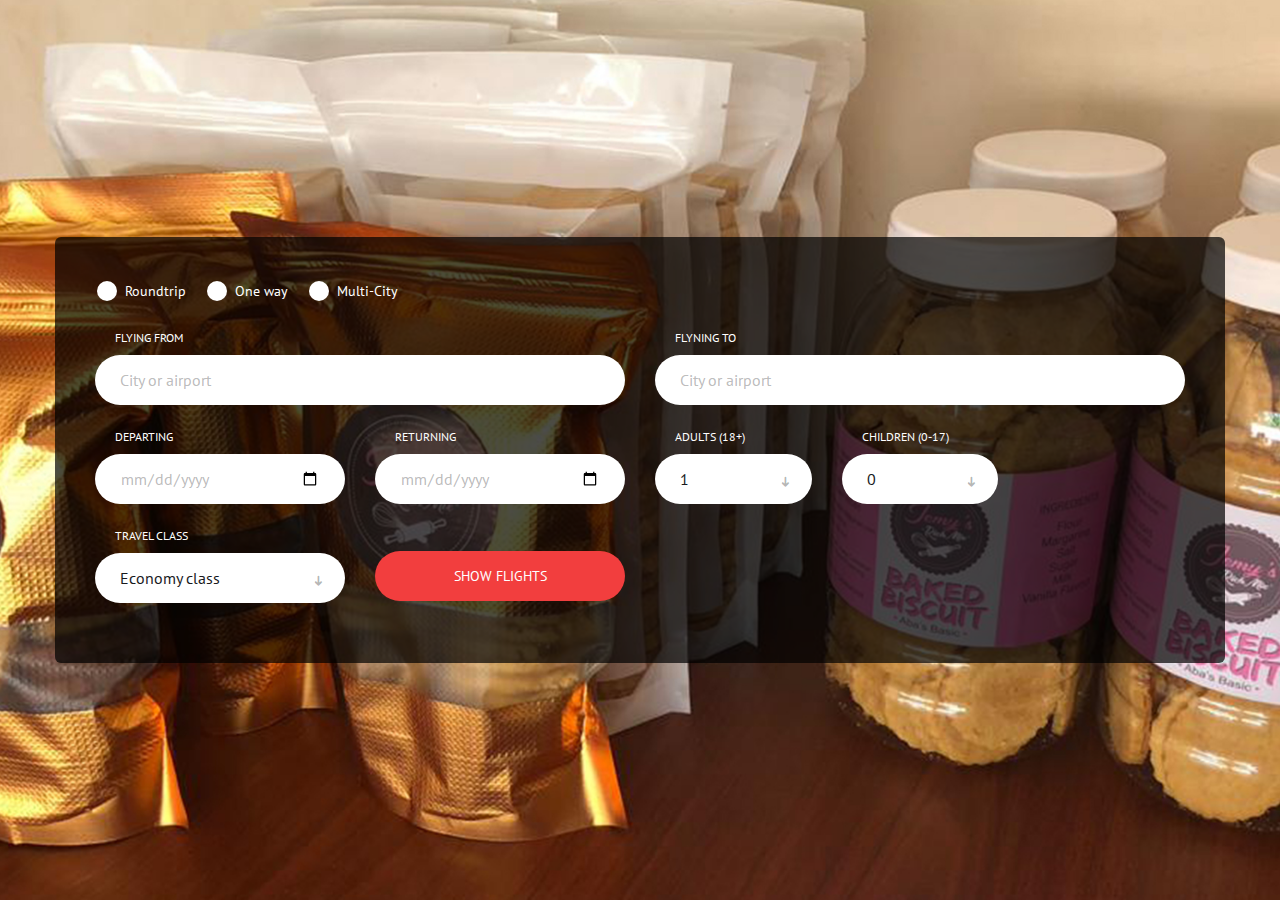
<file: order.html>
<!DOCTYPE html>
<html lang="en">

<head>
	<meta charset="utf-8">
	<meta http-equiv="X-UA-Compatible" content="IE=edge">
	<meta name="viewport" content="width=device-width, initial-scale=1">
	<!-- The above 3 meta tags *must* come first in the head; any other head content must come *after* these tags -->

	<title>Booking Form HTML Template</title>

	<!-- Google font -->
	<link href="https://fonts.googleapis.com/css?family=PT+Sans:400" rel="stylesheet">

	<!-- Bootstrap -->
	<link type="text/css" rel="stylesheet" href="css/bootstrap.min.css" />

	<!-- Custom stlylesheet -->
	<link type="text/css" rel="stylesheet" href="css/style.css" />

	<!-- HTML5 shim and Respond.js for IE8 support of HTML5 elements and media queries -->
	<!-- WARNING: Respond.js doesn't work if you view the page via file:// -->
	<!--[if lt IE 9]>
		  <script src="https://oss.maxcdn.com/html5shiv/3.7.3/html5shiv.min.js"></script>
		  <script src="https://oss.maxcdn.com/respond/1.4.2/respond.min.js"></script>
		<![endif]-->

</head>

<body>
	<div id="booking" class="section">
		<div class="section-center">
			<div class="container">
				<div class="row">
					<div class="booking-form">
						<form>
							<div class="form-group">
								<div class="form-checkbox">
									<label for="roundtrip">
										<input type="radio" id="roundtrip" name="flight-type">
										<span></span>Roundtrip
									</label>
									<label for="one-way">
										<input type="radio" id="one-way" name="flight-type">
										<span></span>One way
									</label>
									<label for="multi-city">
										<input type="radio" id="multi-city" name="flight-type">
										<span></span>Multi-City
									</label>
								</div>
							</div>
							<div class="row">
								<div class="col-md-6">
									<div class="form-group">
										<span class="form-label">Flying from</span>
										<input class="form-control" type="text" placeholder="City or airport">
									</div>
								</div>
								<div class="col-md-6">
									<div class="form-group">
										<span class="form-label">Flyning to</span>
										<input class="form-control" type="text" placeholder="City or airport">
									</div>
								</div>
							</div>
							<div class="row">
								<div class="col-md-3">
									<div class="form-group">
										<span class="form-label">Departing</span>
										<input class="form-control" type="date" required>
									</div>
								</div>
								<div class="col-md-3">
									<div class="form-group">
										<span class="form-label">Returning</span>
										<input class="form-control" type="date" required>
									</div>
								</div>
								<div class="col-md-2">
									<div class="form-group">
										<span class="form-label">Adults (18+)</span>
										<select class="form-control">
											<option>1</option>
											<option>2</option>
											<option>3</option>
										</select>
										<span class="select-arrow"></span>
									</div>
								</div>
								<div class="col-md-2">
									<div class="form-group">
										<span class="form-label">Children (0-17)</span>
										<select class="form-control">
											<option>0</option>
											<option>1</option>
											<option>2</option>
										</select>
										<span class="select-arrow"></span>
									</div>
								</div>
							</div>
							<div class="row">
								<div class="col-md-3">
									<div class="form-group">
										<span class="form-label">Travel class</span>
										<select class="form-control">
											<option>Economy class</option>
											<option>Business class</option>
											<option>First class</option>
										</select>
										<span class="select-arrow"></span>
									</div>
								</div>
								<div class="col-md-3">
									<div class="form-btn">
										<button class="submit-btn">Show flights</button>
									</div>
								</div>
							</div>
						</form>
					</div>
				</div>
			</div>
		</div>
	</div>
</body><!-- This templates was made by Colorlib (https://colorlib.com) -->

</html>
</file>
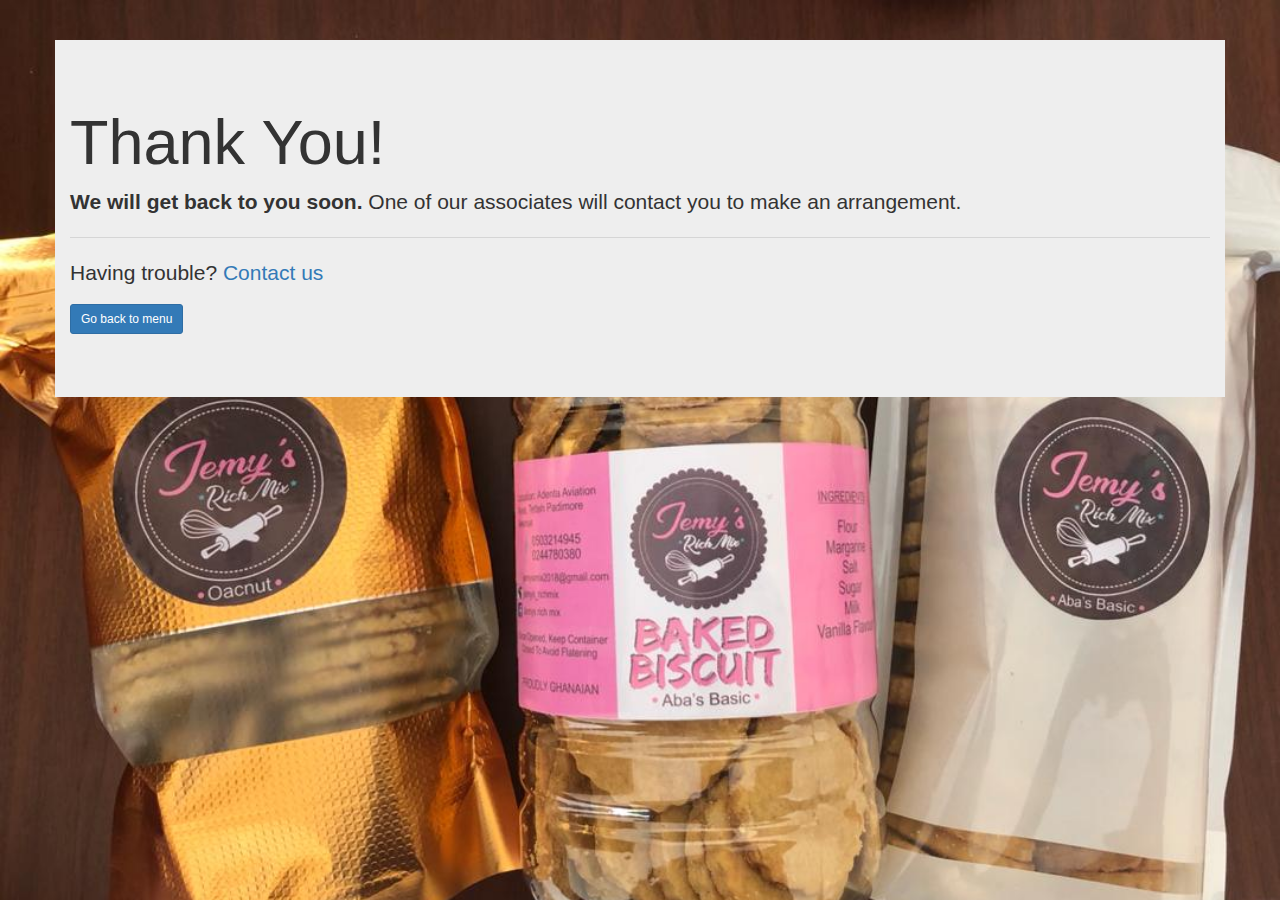
<file: thankyou.htm>
<!DOCTYPE html>
<html lang="en" dir="ltr">
  <head>
    <meta name="viewport" content="width=device-width, initial-scale=1.0">
    <meta charset="utf-8">
    <title>Bakery Service in Ghana: Jemy's Rich Mix</title>

    <!-- WARNING: PERSONAL -->
    <link rel="stylesheet" href="css/master.css">
    <link rel="stylesheet" media="screen and (max-width: 767px)" href="css/mobile.css" />
    <link rel="stylesheet" media="screen and (min-width: 768px)" href="css/desktop.css" />
    <link rel="stylesheet" href="https://cdnjs.cloudflare.com/ajax/libs/font-awesome/4.7.0/css/font-awesome.min.css">


    <link rel="stylesheet" href="https://maxcdn.bootstrapcdn.com/bootstrap/3.4.0/css/bootstrap.min.css">
    <script src="https://ajax.googleapis.com/ajax/libs/jquery/3.3.1/jquery.min.js"></script>
    <script src="https://maxcdn.bootstrapcdn.com/bootstrap/3.4.0/js/bootstrap.min.js"></script>

    <style>
      body{
        height: 100%;
        background-image: url(img/product6.jpeg);
        background-repeat: no-repeat;
        background-size: 100%;
      }
    </style>
  </head>


  <body>
    <br><br>
    <div class="jumbotron text-xs-center container">
      <h1 class="display-3">Thank You!</h1>
      <p class="lead"><strong>We will get back to you soon.</strong> One of our associates will contact you to make an arrangement.</p>
      <hr>
      <p>
        Having trouble? <a href="mailto:jemysmix2018@gmail.com">Contact us</a>
      </p>
      <p class="lead">
        <a class="btn btn-primary btn-sm" href="menu.htm" role="button">Go back to menu</a>
      </p>
    </div>


    </div>



    <script type="text/javascript" src="js/style-interval.js"></script>
    <script type="text/javascript" src="js/nb-scrollfix.js"></script>
    <script type="text/javascript" src="js/nb-header.js"></script>
  </body>


</html>
</file>
<file: css/master.css>
@media only screen and (max-width: 767px) {
  .nb-mobile {
    display: block;
  }
  .nb-desktop {
    display: none;
  }
}
@media only screen and (min-width: 767px) {
  .nb-mobile {
    display: none;
  }
  .nb-desktop {
    display: block;
  }
}
body{
  -webkit-appearance: none;
}

.hide{
  display: none;
}


.nb-page-container{
  background-repeat: no-repeat;
  background-position: 50% 23%;
  background-size: 100%;
  background: rgba(0,0,0,0.7);
}
.fixed{
  width: 100%;
  z-index: 5;
  position: fixed;
  top: 0;
}
html{
  margin: 0;
  padding: 0;
}
*{
  margin: 0;
  padding: 0;
  text-decoration: none;
  list-style: none;
}
a{
  text-decoration: none;
}

.nb-page-container{

}

/* PERSONAL ALL THEMES */
.myButton {
  background-color: #FFF; /* PINK */
  border: 2px solid rgb(131,33,75);
  color: rgb(131,33,75);
  padding: 15px 32px;
  text-align: center;
  text-decoration: none;
  display: inline-block;
  font-size: 16px;
}
.myButton:hover {
	box-shadow: 0 8px 16px 0 rgba(0,0,0,0.2), 0 6px 20px 0 rgba(0,0,0,0.19);
}

.nb-col-2{
  float: left;
  width: 30%;
}
.nb-cols-2{
  float: left;
  width: 50%;
}
.nb-content-box{
  margin-left: 5%;
  margin-right: 10px;
  font-size: 120%;
}
.nb-center-align{
  text-align: center;
}

.nb-title{
  background: #fff;
  text-align: center;
  padding: 5% 30px;
}
.nb-title h2{
  font-weight: 400;
  color: rgb(131,33,75);
  font-size: 40px;
}
.nb-title p{
  font-size: 30px;
  font-weight: lighter;
  font-family: arial;
}
.nb-title span{
  font-style: italic;
  font-weight: bold;
}

/* END OF PERSONAL ALL THEMES */

header{
  font-family: "Poppins",sans-serif;
  overflow: hidden;
  background: rgba(0,0,0,0.6);
}
.top-header{
  height: 26px;
  overflow: hidden;
  padding-top: 2px;
  padding-top: 12px;
}
header a:hover{
  color: rgb(131,33,75);
  transition: 0.3;
}
header a{
  color: white;
}
.nb-left i{
  font-weight: lighter;
  margin-left: 10px;
}
.nb-header-right{
    text-align: right;
    font-size: 80%;
    width: 70%;
}
#sendusamessage-txt{
  margin-left: 3px;
  border: 1px solid rgb(131,33,75);
  margin-right: 10px;
  text-align: center;
  padding: 5px;
}
#sendusamessage-txt:hover{
  border-color: rgb(131,33,75);
}

.main-header{
  overflow: hidden;
  background: white;
  height: 87px;
  box-shadow: 5px 10px 18px rgba(0,0,0,0.5);
}


.first-row{
  padding-bottom: 20px;
  padding-top: 51px;
  color: #fff;
  font-family: arial;
  background: rgba(0,0,0,0.6);
  text-align: center;
}
.first-row h6{
  text-align: center;
  font-size: 14px;
  font-weight: 400;
  letter-spacing: 2px;
}
.first-row h1{
  border-bottom: 1px solid #silver;
  border-top: 1px solid #silver;
  text-align: center;
  font-size: 72px;
}
.checkmenu-btn{
  width: 161px;
  text-align: center;
  padding: 10px 0;
  border-radius: 5px;
  border: 1px solid #fff;
  margin-top: 10px;
  background: transparent;
  color: #fff;
}
.checkmenu-btn:hover{
  border-color: rgb(131,33,75);
  cursor: pointer;
  font-size: 85%;
}

.second-row{
  background: #fff;
  font-family: arial;
  padding-top: 20px;
  padding-bottom: 20px;
  background: white;
  overflow: hidden;
}
.second-row h6{
  color: rgb(131,33,75);
}

.second-row .nb-cols-2{
  height: 300px;
}
.second-row .nb-cols-2 img{
  width: 345px;
  height: 100%;
  background: rgba(0,0,0,0.5);
  border-radius: 10px;
}


/* WARNING: CATEGORY */
.category-box{
  background: #fff;
  height: 260px;
  overflow: hidden;
  overflow-x: visible;
  padding-top: 20px;
  width: 100%;
    white-space: nowrap;
}
.category-box .nb-col-5 img:hover{
  cursor: pointer;
}
.category-box .nb-col-5{
  display: inline-block;
  width: 238px;
  text-align: center;
  position: relative;
  overflow: auto;
  height: 100%;
}
.category-box img{
  width: 90%;
  height: 90%;
}
.category-txt{
  position: absolute;
  width: 77%;
  left: 35px;
  right: 0;
  top: 47%;
  font-size: 30px;
  color: #fff;
  background: rgba(0, 0, 0, 0.5);
}




/* WARNING: FOOTEER */
.copyright-box{
  overflow: hidden;
  padding-left: 5%;
  padding-right: 5%;
}
.copyright-txt{
  float: left;
}
.nabetuaful-txt{
  float: right;
}
.nabetuaful-txt a{
  color: grey;
}

/* WARNING: CUSTOMER FORMS */
input[type=text], select,input[type=email],input[type=number] {
  width: 100%;
  padding: 12px 20px;
  margin: 8px 0;
  display: inline-block;
  border: 1px solid #ccc;
  border-radius: 4px;
  box-sizing: border-box;
}

.customer-forms input[type=submit] {
  width: 80%;
  background-color: #4CAF50;
  color: white;
  padding: 14px 20px;
  margin: 8px 0;
  border: none;
  border-radius: 4px;
  cursor: pointer;
}
textarea{
  width: 80%;
  padding: 1%;
  font-family: arial;
}

input[type=submit]:hover {
  background-color: #45a049;
}

.customer-forms{
  display: none;
  border: 1px solid grey;
  border-radius: 5px;
  padding: 20px;
  width: 81%;
  top: 0;
  left: 0;
  right: 0;
  position: fixed;
  background: #fff;
  margin-left: 5%;
  overflow: auto;
  z-index: 10;
  height: 90%;
}

.m-product-btn{
  cursor: pointer;
}


/* WARNING: NEW FORM FOOTER */
footer{
  overflow: hidden;
  background:rgb(19, 9, 43);
  padding: 15px 15px 0px 15px;
  margin-top: 30px;

}
.n-col-4{
  width: 32%;
  overflow: hidden;
  color: grey;
  position: relative;
  float: left;
}
.n-footer-col{
  text-align: center;
  font-family: verdana ;
  margin-bottom: 10px;
  font-size: 80%;
}
footer img{
  width: 30%;
}

.n-email-footer{
  padding-bottom: 250px;
}
.n-email-footer ul{
}
@media (max-width: 600px){
  .col-sm-4{
    max-width: 49.333333%!important;
    flex: none;
  }
  .n-col-4{
    width: 49%;
  }
  footer img{
    width: 40%;
  }
}

@media (max-width: 400px){
  .n-col-4{
    width: 90%;
  }
}
</file>
<file: css/mobile.css>
#nb-desktop, .nb-desktop{
  display: none;
}
.nb-mobile, #nb-mobile{
  display: block;
}

.nb-header-right{
    font-size: 70%;
}

#menu-sm{
  text-align: right;
  overflow: hidden;
  width: 68%;
}
#menu-sm i{
  margin-top: 29px;
  font-size: 30px;
  color: #ce005b;
}
.menu-sm:hover{
  cursor: pointer;
  color: #7a0036!important;
}

#logo-box{
  width: 135px;
  border-radius: 100%;
  height: 129px;
}

#logo-box img{
  margin-top: 7px;
  width: 82px;
  margin-left: 5%;
}

.menu-box{
  width: 0%;
  overflow: hidden;
  background: rgba(0,0,0,0.95);
  color: white;
  position: fixed;
  z-index: 10;
  top: 0;
  height: 100%;
}
.menu-box a{
  color: #fff;
}
.menu-box a:hover{
  background: #fff;
  color: rgb(131,33,75);
}
.closeBtn{
  cursor: pointer;
  float: right;
  font-size: 20px!important;
}
.menu-box ul li{
  margin-top: 20px;
  text-align: center;
}

.nb-title h2{
  font-weight: 400;
  color: rgb(131,33,75);
  font-size: 28px;
}
.nb-title p{
  font-size: 30px;
  font-weight: lighter;
}

.first-row{
  padding-left: 5%;
  padding-right: 5%;
}
.first-row h1{
  font-size: 48px;
}
.first-row h6{
  font-size: 11px;
}


.nb-cols-2{
  float: left;
  width: 100%;
}
.third-row .nb-cols-2{
  float: right;
}
.second-row{
  border-top: 1px solid black;
}
.second-row .nb-cols-2 img{
  width: 314px;
}

.nb-content-box{
  margin-top: 20px;
}

/* WARNING: MENU FOOD */
.product-box{
  width: 95%;
  margin-left: auto;
  margin-right: auto;
  border-bottom: 1px solid pink;
  margin-bottom: 30px;
  font-family: arial;
  font-weight: 300;
}
.red-title-box{
  display: inline-block;
  width: 100%;
  height: 67px;
  background: rgb(131,33,75);

}
 #title-product{
  font-size: 42px;
  font-weight: 300;
  color: #fff;
  text-align: center;
  margin-top: 10px;
  letter-spacing: 5px;
}

.product1-box{
  width: 100%;
  margin-bottom: 20px;
  border-bottom: 2px solid rgb(131,33,75);
}
.product1-box img{
  width: 100%;
  height: 70%;
}

.item-box{
  width: 100%;
  height: 25%;
}
.item-box .nb-col-3{
  display: inline-block;
  width: 30%;
  height: 100%;
  text-align: center;
}
.item-box .nb-col-2{
  height: 100%;
  width: 50%;
  display: inline-block;
}

.product-name h2{
  margin-top: 20px;
  text-align: center;
  font-weight: 300;
}

.product-size-name{
  background: rgb(131,33,75);
  text-align: center;
  font-size: 90%;
  margin-bottom: 15px;
}
.product-price-figure{
  height: 70%;
  font-weight: 300;
  color: rgb(131,33,75);
}
.product-size h6,h4{
  text-align: center;
  font-weight: 300;
  color: #fff;
}
.product1-box .myButton{
  width: 70%;
  margin-top: 13px;
  margin-bottom: 10px;
}
</file>
<file: css/desktop.css>
#nb-mobile, .nb-mobile{
  display: hide;
}
#nb-desktop, .nb-desktop{
  display: block;
}
#menu-lg{
  margin-top: 36px;
  overflow: hidden;
  width: 48%;
}
#menu-lg a{
  margin-left: 5%;
  color: black;
  letter-spacing: 2px;
}
#menu-lg a:hover{
  color: rgb(206,0,91);
  transition: 0.3s;
}

#logo-box{
  width: 181px;
  border-radius: 100%;
  text-align: center;
  height: 176px;
}

#logo-box img{
  margin-top: 6px;
  width: 92px;
}

.nb-page-container{
  background-position: 50% -19px;
}
.first-row{
  padding-bottom: 165px;
  padding-top: 165px;
}
.second-row{
  border: 1px solid pink;
}

.closeBtn{
  cursor: pointer;
  float: right;
  font-size: 20px!important;
  color: grey;
}


/* WARNING: MENU FOOD */
.product-box{
  height: 533px;
  width: 95%;
  margin-left: auto;
  margin-right: auto;
  border: 2px solid black;
  margin-bottom: 30px;
  font-family: arial;
  overflow: hidden;
  overflow-y: visible;
}
.red-title-box{
  display: inline-block;
  width: 255px;
  height: 200%;
  background: rgb(131,33,75);
  float: left;
}
 #title-product{
  font-size: 42px;
  font-weight: 300;
  color: #fff;
  margin-top: 70%;
  text-align: center;
}

.product1-box{
  margin-top: 20px;
  display: inline-block;
  border-bottom: 1px solid rgb(131,33,75);
  margin-right: 5px;
  width: 35%;
  height: 95%;
  margin-left: 20px;
  display: inline-block;
  overflow: hidden;
}
.product1-box img{
  width: 100%;
  height: 70%;
}

.item-box{
  width: 100%;
  height: 25%;
}
.item-box .nb-col-3{
  display: inline-block;
  width: 30%;
  height: 100%;
  text-align: center;
}
.item-box .nb-col-2{
  height: 50%;
  width: 50%;
  display: inline-block;
}

.product-name h2{
  margin-top: 20px;
  text-align: center;
  font-weight: 300;
}

.product-size-name{
  background: rgb(131,33,75);
  text-align: center;
  font-size: 90%;
  margin-bottom: 15px;
}
.product-price-figure{
  height: 70%;
  font-weight: 300;
  color: rgb(131,33,75);
}
.product-size h6,h4{
  text-align: center;
  font-weight: 300;
  color: #fff;
}
</file>
<file: css/newmenu.css>
.nb-page-container{
  background: #fff;
}
.loader{
  background: transparent url('http://thinkfuture.com/wp-content/uploads/2013/10/loading_spinner.gif') center no-repeat;
}
.hide-img{
  display: none;
}

button{
  background: transparent;
  border: 1px solid rgb(131,33,75);
  color: black;
  border-radius: 5px;
  padding: 5px;
}
button:hover{
  background: rgb(131,33,75);
  color: #fff;
}

.m-container{
  width: 95%;
  margin-left: auto;
  margin-right: auto;
  overflow: hidden;
}

.m-product-box{
  padding: 15px 0px;
  width: 32%;
  position: relative;
  overflow: hidden;
  display: inline-block;
  margin-right: 10px;
}
.m-product-box:hover .float-btn-box{
  display: block;
}

.float-btn-box{
  width: 100%!important;
  text-align: right;
  width: 100%;
  position: absolute;
  top: 10px;
  display: none;
}

.float-btn{
  width: 208px;
  height: 45px;
  background: rgb(131,33,75);
  color: #fff;
  padding: 5px;
  cursor: pointer;
}

.m-product-arrow-box{
  color: #fff;
  overflow: hidden;
  position: absolute;
  top: 195px;
  width: 100%;
  font-size: 35px;
}
.m-left-arrow{
  float: left;
}
.m-left-arrow:hover, .m-right-arrow:hover{
  cursor: pointer;
  font-size: 40px;
  transition: 0.5;
}
.m-right-arrow{
  float: right;
}


.m-img-box{
  background: transparent url('http://thinkfuture.com/wp-content/uploads/2013/10/loading_spinner.gif') center no-repeat;
  width: 100%;
  overflow: hidden;
}
.m-img-box img{
  width: 100%;
}

.m-product-about{
  text-align: center;
}
.m-col-4{
  display: inline-block;
  width: 32%;
}
.m-col-6{
  display: inline-block;
  width: 49%;
}
.m-sizetype{
  background: rgb(131,33,75);
  color: #fff;
  width: 100%;
  display: block;
}
.m-col-4 span{
  background: rgb(131,33,75);
  color: #fff;
  width: 100%;
  display: block;
}
.m-product-about h3{
  color: rgb(131,33,75);
}
.m-product-about p{
  margin: 10px 0;
}
.m-price-txt{
  font-style: normal;
  display: block;
  margin-top: 3px;
}

.n-loader{
  border: 1px solid red;
  background: transparent url('http://thinkfuture.com/wp-content/uploads/2013/10/loading_spinner.gif') center no-repeat;
}


/* WARNING: slider image properties */
.slider-img1{
  width: 0!important;
}


/* WARNING: newsletter form */
.newsletter-form{
  text-align: center;
  font-family: verdana;
}
.newsletter-form input{
  width: 485px;
}

.social-updates iframe{
  width: 48%;
  height: 640px;
}


input {
-webkit-appearance: none;
-moz-appearance: none;
appearance: none;
}

@media (max-width: 900px){
  .m-container{
  }
  .m-product-box{
    width: 47%;
  }
  .social-updates iframe{
    width: 98%;
    height: 640px;
  }
  .footer-logo{
  }
}

@media (max-width: 500px){
  .m-container{
  }
  .m-product-box{
    width: 100%;
  }
  .social-updates iframe{
    width: 98%;
    height: 640px;
  }
  .footer-logo{
    margin-top: 10px;
  }

}
</file>
<file: css/style.css>
.section {
	position: relative;
	height: 100vh;
}

.section .section-center {
	position: absolute;
	top: 50%;
	left: 0;
	right: 0;
	-webkit-transform: translateY(-50%);
	transform: translateY(-50%);
}

#booking {
	font-family: 'PT Sans', sans-serif;
	background-image: url('../img/background.jpg');
	background-size: cover;
	background-position: center;
}

.booking-form {
	background: rgba(0, 0, 0, 0.7);
	padding: 40px;
	border-radius: 6px;
}

.booking-form .form-group {
	position: relative;
	margin-bottom: 20px;
}

.booking-form .form-control {
	background-color: #fff;
	height: 50px;
	color: #191a1e;
	border: none;
	font-size: 16px;
	font-weight: 400;
	-webkit-box-shadow: none;
	box-shadow: none;
	border-radius: 40px;
	padding: 0px 25px;
}

.booking-form .form-control::-webkit-input-placeholder {
	color: rgba(82, 82, 84, 0.4);
}

.booking-form .form-control:-ms-input-placeholder {
	color: rgba(82, 82, 84, 0.4);
}

.booking-form .form-control::placeholder {
	color: rgba(82, 82, 84, 0.4);
}

.booking-form input[type="date"].form-control:invalid {
	color: rgba(82, 82, 84, 0.4);
}

.booking-form select.form-control {
	-webkit-appearance: none;
	-moz-appearance: none;
	appearance: none;
}

.booking-form select.form-control+.select-arrow {
	position: absolute;
	right: 10px;
	bottom: 6px;
	width: 32px;
	line-height: 32px;
	height: 32px;
	text-align: center;
	pointer-events: none;
	color: rgba(0, 0, 0, 0.3);
	font-size: 14px;
}

.booking-form select.form-control+.select-arrow:after {
	content: '\279C';
	display: block;
	-webkit-transform: rotate(90deg);
	transform: rotate(90deg);
}

.booking-form .form-label {
	display: block;
	margin-left: 20px;
	margin-bottom: 5px;
	font-weight: 400;
	text-transform: uppercase;
	line-height: 24px;
	height: 24px;
	font-size: 12px;
	color: #fff;
}

.booking-form .form-checkbox input {
	position: absolute !important;
	margin-left: -9999px !important;
	visibility: hidden !important;
}

.booking-form .form-checkbox label {
	position: relative;
	padding-top: 4px;
	padding-left: 30px;
	font-weight: 400;
	color: #fff;
}

.booking-form .form-checkbox label+label {
	margin-left: 15px;
}

.booking-form .form-checkbox input+span {
	position: absolute;
	left: 2px;
	top: 4px;
	width: 20px;
	height: 20px;
	background: #fff;
	border-radius: 50%;
}

.booking-form .form-checkbox input+span:after {
	content: '';
	position: absolute;
	top: 50%;
	left: 50%;
	width: 0px;
	height: 0px;
	border-radius: 50%;
	background-color: #f23e3e;
	-webkit-transition: 0.2s all;
	transition: 0.2s all;
	-webkit-transform: translate(-50%, -50%);
	transform: translate(-50%, -50%);
}

.booking-form .form-checkbox input:not(:checked)+span:after {
	opacity: 0;
}

.booking-form .form-checkbox input:checked+span:after {
	opacity: 1;
	width: 10px;
	height: 10px;
}

.booking-form .form-btn {
	margin-top: 27px;
}

.booking-form .submit-btn {
	color: #fff;
	background-color: #f23e3e;
	font-weight: 400;
	height: 50px;
	font-size: 14px;
	border: none;
	width: 100%;
	border-radius: 40px;
	text-transform: uppercase;
	-webkit-transition: 0.2s all;
	transition: 0.2s all;
}

.booking-form .submit-btn:hover,
.booking-form .submit-btn:focus {
	opacity: 0.9;
}
</file>
